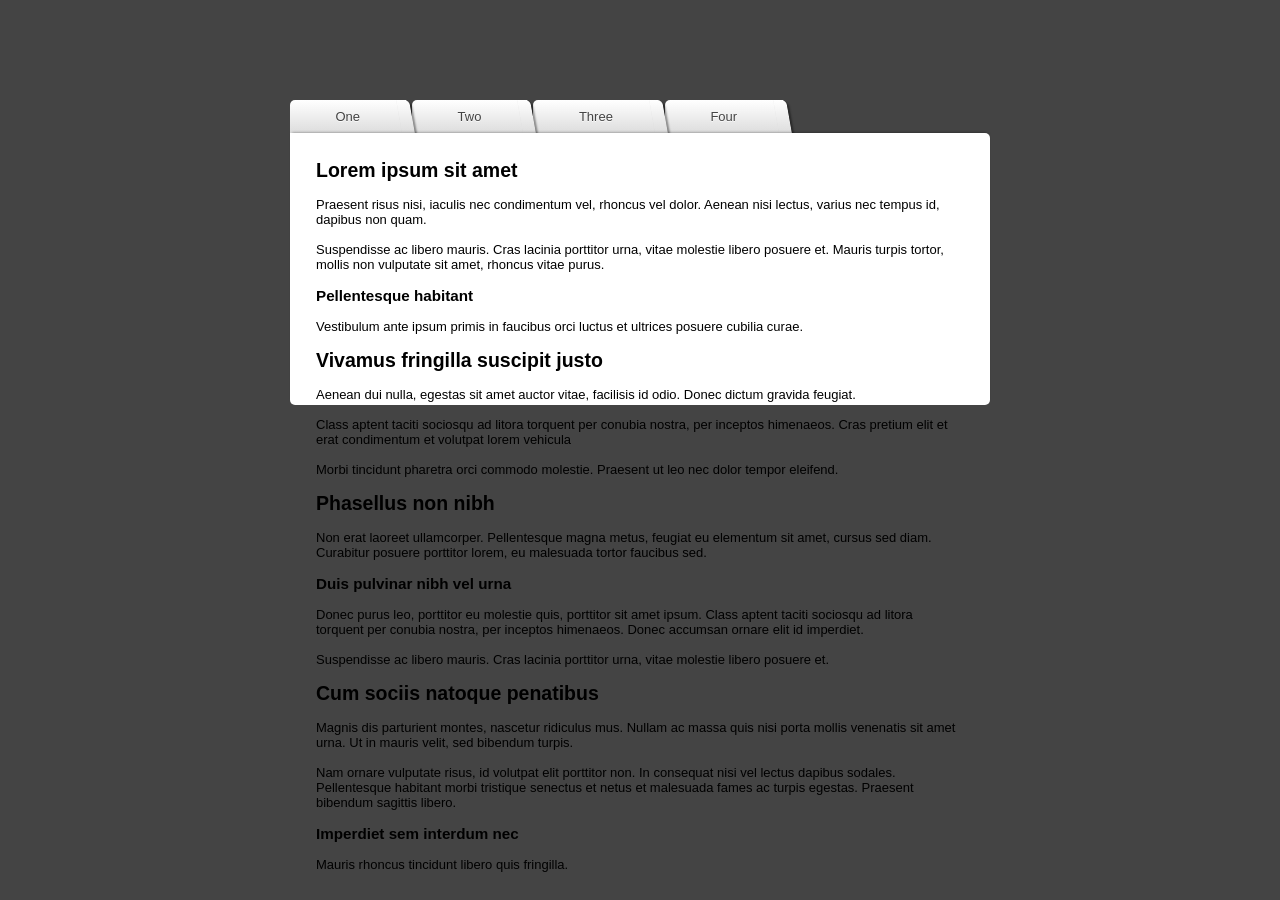
<file: CSS3tab/index.html>
<!DOCTYPE html PUBLIC "-//W3C//DTD XHTML 1.0 Transitional//EN" "http://www.w3.org/TR/xhtml1/DTD/xhtml1-transitional.dtd">
<html xmlns="http://www.w3.org/1999/xhtml">
<head>
<meta http-equiv="Content-Type" content="text/html; charset=utf-8" />
<title>tab标签</title>
<link href="css/jq22.css" type="text/css" rel="stylesheet">
</head>

<body>
<ul id="tabs">
  <li><a href="#" title="tab1">One</a></li>
  <li><a href="#" title="tab2">Two</a></li>
  <li><a href="#" title="tab3">Three</a></li>
  <li><a href="#" title="tab4">Four</a></li>
</ul>
<div id="content">
  <div id="tab1">
    <h2>Lorem ipsum sit amet</h2>
    <p>Praesent risus nisi, iaculis nec condimentum vel, rhoncus vel dolor. Aenean nisi lectus, varius nec tempus id, dapibus non quam.</p>
    <p>Suspendisse ac libero mauris. Cras lacinia porttitor urna, vitae molestie libero posuere et. Mauris turpis tortor, mollis non vulputate sit amet, rhoncus vitae purus.</p>
    <h3>Pellentesque habitant</h3>
    <p>Vestibulum ante ipsum primis in faucibus orci luctus et ultrices posuere cubilia curae.</p>
  </div>
  <div id="tab2">
    <h2>Vivamus fringilla suscipit justo</h2>
    <p>Aenean dui nulla, egestas sit amet auctor vitae, facilisis id odio. Donec dictum gravida feugiat.</p>
    <p>Class aptent taciti sociosqu ad litora torquent per conubia nostra, per inceptos himenaeos. Cras pretium elit et erat condimentum et volutpat lorem vehicula</p>
    <p>Morbi tincidunt pharetra orci commodo molestie. Praesent ut leo nec dolor tempor eleifend.</p>
  </div>
  <div id="tab3">
    <h2>Phasellus non nibh</h2>
    <p>Non erat laoreet ullamcorper. Pellentesque magna metus, feugiat eu elementum sit amet, cursus sed diam. Curabitur posuere porttitor lorem, eu malesuada tortor faucibus sed.</p>
    <h3>Duis pulvinar nibh vel urna</h3>
    <p>Donec purus leo, porttitor eu molestie quis, porttitor sit amet ipsum. Class aptent taciti sociosqu ad litora torquent per conubia nostra, per inceptos himenaeos. Donec accumsan ornare elit id imperdiet. </p>
    <p>Suspendisse ac libero mauris. Cras lacinia porttitor urna, vitae molestie libero posuere et. </p>
  </div>
  <div id="tab4">
    <h2>Cum sociis natoque penatibus</h2>
    <p>Magnis dis parturient montes, nascetur ridiculus mus. Nullam ac massa quis nisi porta mollis venenatis sit amet urna. Ut in mauris velit, sed bibendum turpis.</p>
    <p>Nam ornare vulputate risus, id volutpat elit porttitor non. In consequat nisi vel lectus dapibus sodales. Pellentesque habitant morbi tristique senectus et netus et malesuada fames ac turpis egestas. Praesent bibendum sagittis libero.</p>
    <h3>Imperdiet sem interdum nec</h3>
    <p>Mauris rhoncus tincidunt libero quis fringilla.</p>
  </div>
</div>
<br>
<br>
<script src="http://www.jq22.com/jquery/jquery-1.10.2.js"></script>
<script>
$(document).ready(function() {
	$("#content div").hide(); // Initially hide all content
	$("#tabs li:first").attr("id","current"); // Activate first tab
	$("#content div:first").fadeIn(); // Show first tab content
    
    $('#tabs a').click(function(e) {
        e.preventDefault();        
        $("#content div").hide(); //Hide all content
        $("#tabs li").attr("id",""); //Reset id's
        $(this).parent().attr("id","current"); // Activate this
        $('#' + $(this).attr('title')).fadeIn(); // Show content for current tab
    });
})();
</script>
</body>
</html>
</file>
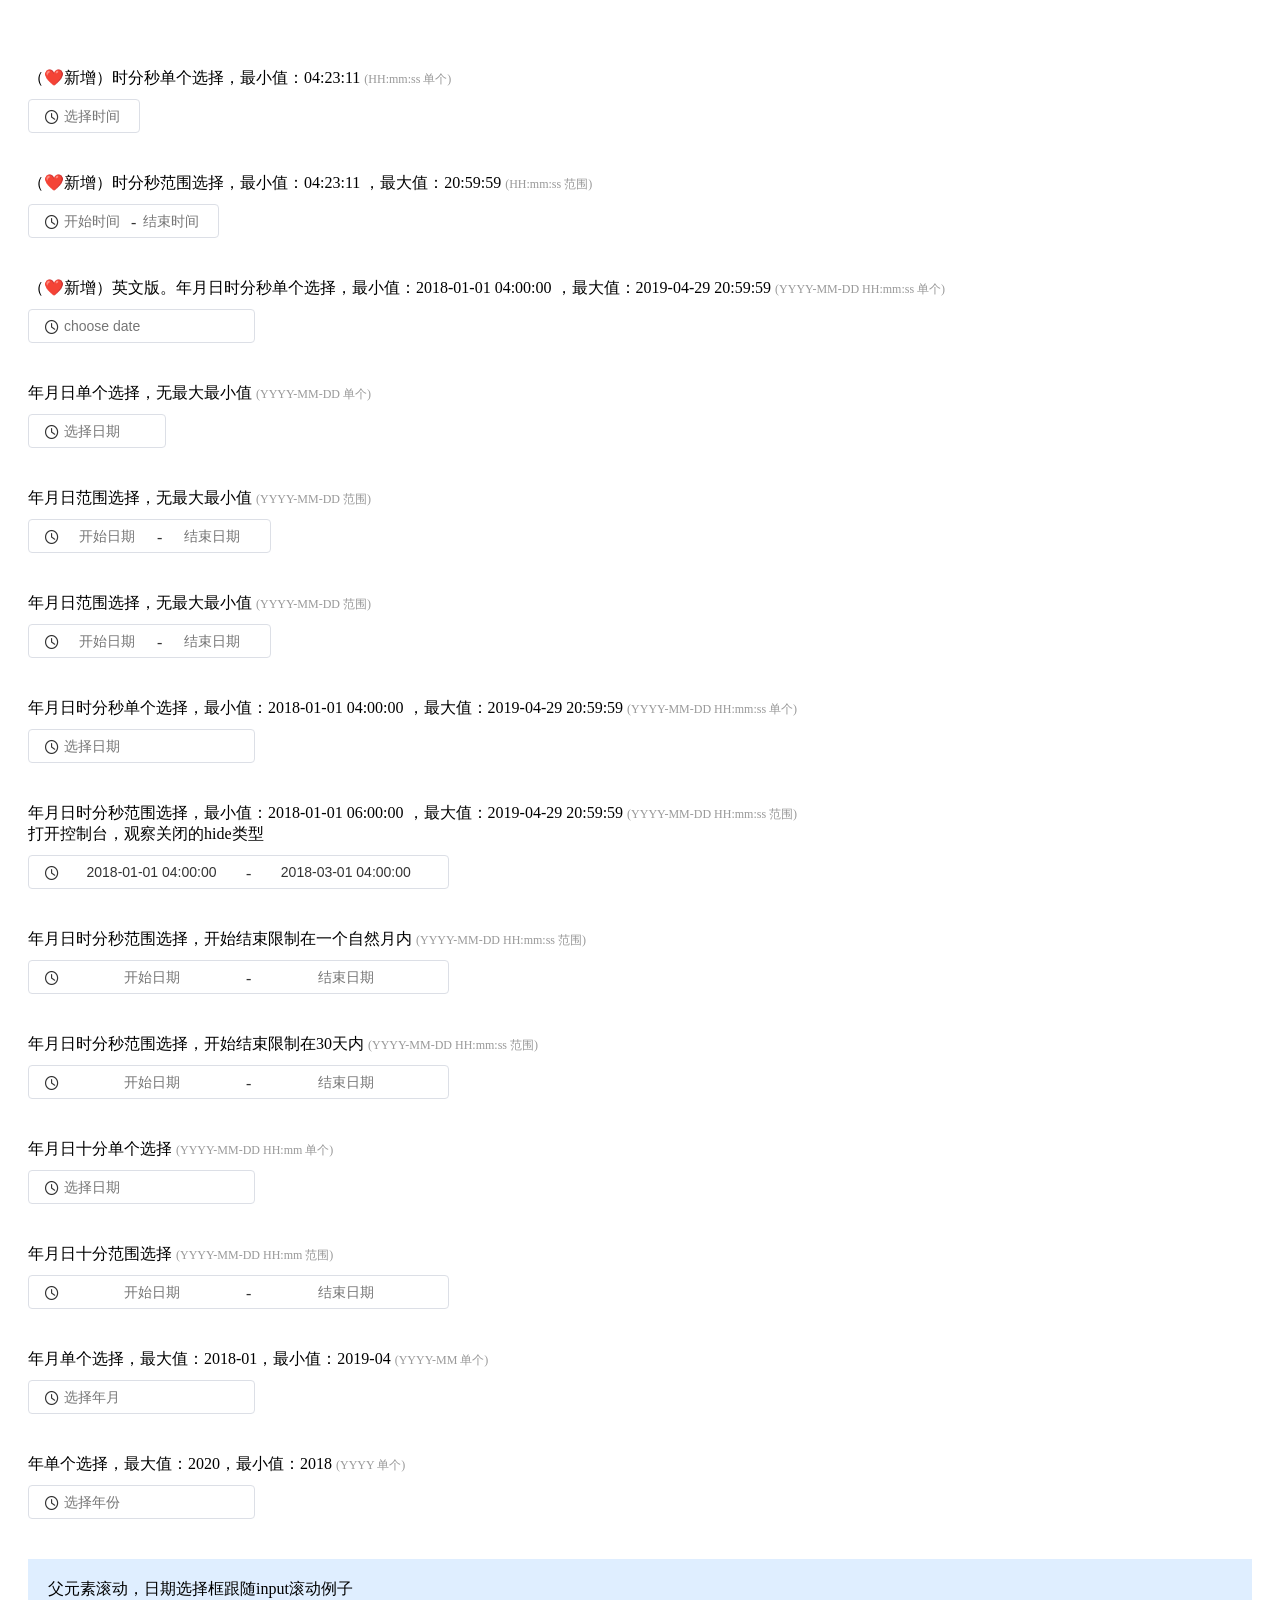
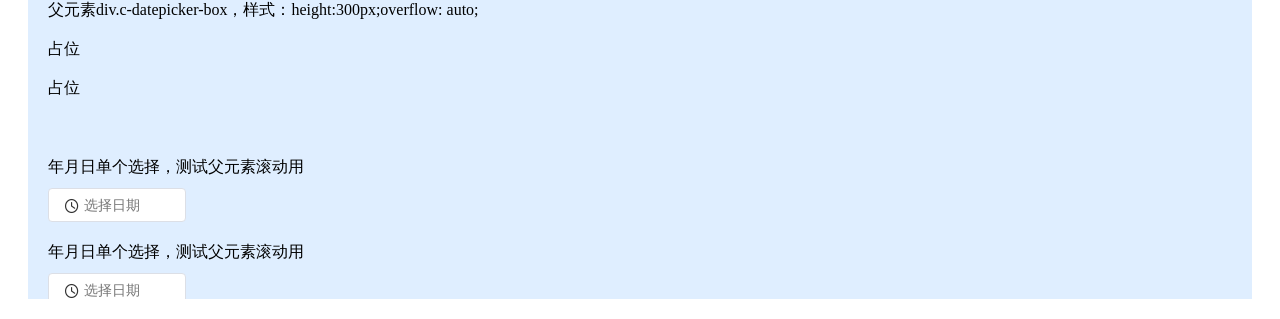
<file: datepickerZip/index.html>
<!DOCTYPE html>
<html lang="zh-CN">
<head>
    <meta http-equiv="X-UA-Compatible" content="IE=Edge">
    <meta charset="UTF-8">
    <link rel="stylesheet" href="css/datepicker.css">
    <style>
      .p20{
        padding:20px;
      }
      .mt20{
        margin-top:20px;
      }
      .mt40{
        margin-top:40px;
      }
      .mt10{
        margin-top:10px;
      }
      .hide{
        display: none;
      }
      body{
        height:1000px;
      }
      .c999{
        color:#999;
        font-size:12px;
      }
      
    </style>
</head>
<body >
    <div class="p20">
      <div class="mt40">
        <div>（❤️新增）时分秒单个选择，最小值：04:23:11 <span class="c999">(HH:mm:ss 单个)</span></div>
        <div class="c-datepicker-date-editor c-datepicker-single-editor J-datepicker-time mt10">
          <i class="c-datepicker-range__icon kxiconfont icon-clock"></i>
          <input type="text" autocomplete="off" name="" placeholder="选择时间" class=" c-datepicker-data-input only-time"
            value="">
        </div>
      </div>
      <div class="mt40">
        <div>（❤️新增）时分秒范围选择，最小值：04:23:11 ，最大值：20:59:59 <span class="c999">(HH:mm:ss 范围)</span></div>
        <div class="c-datepicker-date-editor c-datepicker-single-editor J-datepicker-time-range mt10">
          <i class="c-datepicker-range__icon kxiconfont icon-clock"></i>
          <input placeholder="开始时间" name="" class="c-datepicker-data-input only-time" value="">
          <span class="c-datepicker-range-separator">-</span>
          <input placeholder="结束时间" name="" class="c-datepicker-data-input only-time" value="">
        </div>
      </div>
      <div class="mt40">
        <div>（❤️新增）英文版。年月日时分秒单个选择，最小值：2018-01-01 04:00:00 ，最大值：2019-04-29 20:59:59 <span class="c999">(YYYY-MM-DD HH:mm:ss 单个)</span>
        </div>
        <div class="c-datepicker-date-editor c-datepicker-single-editor J-datepicker-en mt10">
          <i class="c-datepicker-range__icon kxiconfont icon-clock"></i>
          <input type="text" autocomplete="off" name="" placeholder="choose date" class=" c-datepicker-data-input">
        </div>
      </div>
      <div class="mt40">
        <div>年月日单个选择，无最大最小值 <span class="c999">(YYYY-MM-DD 单个)</span></div>
        <div class="c-datepicker-date-editor c-datepicker-single-editor J-datepicker-day mt10">
          <i class="c-datepicker-range__icon kxiconfont icon-clock"></i>
          <input type="text" autocomplete="off" name="" placeholder="选择日期" class=" c-datepicker-data-input only-date" value="">
        </div>
      </div>
      <div class="mt40">
        <div>年月日范围选择，无最大最小值 <span class="c999">(YYYY-MM-DD 范围)</span></div>
        <div class="c-datepicker-date-editor  J-datepicker-range-day mt10">
          <i class="c-datepicker-range__icon kxiconfont icon-clock"></i>
          <input placeholder="开始日期" name="" class="c-datepicker-data-input only-date" value="">
          <span class="c-datepicker-range-separator">-</span>
          <input placeholder="结束日期" name="" class="c-datepicker-data-input only-date" value="">
        </div>
      </div>

      <div class="mt40">
        <div>年月日范围选择，无最大最小值 <span class="c999">(YYYY-MM-DD 范围)</span></div>
        <div class="c-datepicker-date-editor J-datepicker-range-day mt10">
          <i class="c-datepicker-range__icon kxiconfont icon-clock"></i>
          <input placeholder="开始日期" name="" class="c-datepicker-data-input only-date" value="">
          <span class="c-datepicker-range-separator">-</span>
          <input placeholder="结束日期" name="" class="c-datepicker-data-input only-date" value="">
        </div>
      </div>

      <div class="mt40">
        <div>年月日时分秒单个选择，最小值：2018-01-01 04:00:00 ，最大值：2019-04-29 20:59:59 <span class="c999">(YYYY-MM-DD HH:mm:ss 单个)</span></div>
        <div class="c-datepicker-date-editor c-datepicker-single-editor J-datepicker mt10">
          <i class="c-datepicker-range__icon kxiconfont icon-clock"></i>
          <input type="text" autocomplete="off" name="" placeholder="选择日期" class=" c-datepicker-data-input">
        </div>
      </div>
      <div class="mt40">
        <div>年月日时分秒范围选择，最小值：2018-01-01 06:00:00 ，最大值：2019-04-29 20:59:59 <span class="c999">(YYYY-MM-DD HH:mm:ss 范围)</span></div>
        <div>打开控制台，观察关闭的hide类型</div>
        <div class="c-datepicker-date-editor J-datepicker-range mt10">
          <i class="c-datepicker-range__icon kxiconfont icon-clock"></i>
          <input placeholder="开始日期" name="" class="c-datepicker-data-input" value="2018-01-01 04:00:00">
          <span class="c-datepicker-range-separator">-</span>
          <input placeholder="结束日期" name="" class="c-datepicker-data-input" value="2018-03-01 04:00:00">
        </div>
      </div>

      <div class="mt40">
        <div>年月日时分秒范围选择，开始结束限制在一个自然月内 <span class="c999">(YYYY-MM-DD HH:mm:ss 范围)</span></div>
        <div class="c-datepicker-date-editor J-datepicker-range-betweenMonth mt10">
          <i class="c-datepicker-range__icon kxiconfont icon-clock"></i>
          <input placeholder="开始日期" name="" class="c-datepicker-data-input" value="">
          <span class="c-datepicker-range-separator">-</span>
          <input placeholder="结束日期" name="" class="c-datepicker-data-input" value="">
        </div>
      </div>

      <div class="mt40">
        <div>年月日时分秒范围选择，开始结束限制在30天内 <span class="c999">(YYYY-MM-DD HH:mm:ss 范围)</span></div>
        <div class="c-datepicker-date-editor J-datepicker-range-between30 mt10">
          <i class="c-datepicker-range__icon kxiconfont icon-clock"></i>
          <input placeholder="开始日期" name="" class="c-datepicker-data-input" value="">
          <span class="c-datepicker-range-separator">-</span>
          <input placeholder="结束日期" name="" class="c-datepicker-data-input" value="">
        </div>
      </div>

      <div class="mt40">
        <div>年月日十分单个选择 <span class="c999">(YYYY-MM-DD HH:mm 单个)</span></div>
        <div class="c-datepicker-date-editor c-datepicker-single-editor J-datepickerTime-single mt10">
          <i class="c-datepicker-range__icon kxiconfont icon-clock"></i>
          <input type="text" autocomplete="off" name="" placeholder="选择日期" class=" c-datepicker-data-input" value="">
        </div>
      </div>

      <div class="mt40">
        <div>年月日十分范围选择 <span class="c999">(YYYY-MM-DD HH:mm 范围)</span></div>
        <div class="c-datepicker-date-editor J-datepickerTime-range mt10">
          <i class="c-datepicker-range__icon kxiconfont icon-clock"></i>
          <input placeholder="开始日期" name="" class="c-datepicker-data-input" value="">
          <span class="c-datepicker-range-separator">-</span>
          <input placeholder="结束日期" name="" class="c-datepicker-data-input" value="">
        </div>
      </div>

      <div class="mt40">
        <div>年月单个选择，最大值：2018-01，最小值：2019-04 <span class="c999">(YYYY-MM 单个)</span></div>
        <div class="c-datepicker-date-editor c-datepicker-single-editor J-yearMonthPicker-single mt10">
          <i class="c-datepicker-range__icon kxiconfont icon-clock"></i>
          <input type="text" autocomplete="off" name="" placeholder="选择年月" class=" c-datepicker-data-input" value="">
        </div>
      </div>

      <div class="mt40">
        <div>年单个选择，最大值：2020，最小值：2018 <span class="c999">(YYYY 单个)</span></div>
        <div class="c-datepicker-date-editor c-datepicker-single-editor J-yearPicker-single mt10">
          <i class="c-datepicker-range__icon kxiconfont icon-clock"></i>
          <input type="text" autocomplete="off" name="" placeholder="选择年份" class=" c-datepicker-data-input" value="">
        </div>
      </div>
      <div class="c-datepicker-box mt40" style="height:300px;overflow: auto; background: #dfeeff;padding: 20px;">
        父元素滚动，日期选择框跟随input滚动例子<br>
        父元素div.c-datepicker-box，样式：height:300px;overflow: auto; <br><br>
        占位 <br><br>
        占位 <br><br>
        <div class="mt40">
          <div>年月日单个选择，测试父元素滚动用</div>
          <div class="c-datepicker-date-editor c-datepicker-single-editor J-datepicker-day mt10">
            <i class="c-datepicker-range__icon kxiconfont icon-clock"></i>
            <input type="text" autocomplete="off" name="" placeholder="选择日期" class=" c-datepicker-data-input only-date" value="">
          </div>
        </div>
        <div class="mt20">
          <div>年月日单个选择，测试父元素滚动用</div>
          <div class="c-datepicker-date-editor c-datepicker-single-editor J-datepicker-day mt10">
            <i class="c-datepicker-range__icon kxiconfont icon-clock"></i>
            <input type="text" autocomplete="off" name="" placeholder="选择日期" class=" c-datepicker-data-input only-date" value="">
          </div>
        </div>
        占位 <br><br>
        占位 <br><br>
        占位 <br><br>
        占位 <br><br>
        占位 <br><br>
        占位 <br><br>
      </div>
      
       
    </div>
    <!-- <i class="c-datepicker-input__icon c-datepicker-range__close-icon"></i> -->
    <script src="http://www.jq22.com/jquery/jquery-1.10.2.js"></script>
    <script src="js/plugins/moment.min.js"></script>
    <!-- <script src="js/datapicker-separate/api.js"></script>
    <script src="js/datapicker-separate/year.js"></script>
    <script src="js/datapicker-separate/month.js"></script>
    <script src="js/datapicker-separate/day.js"></script>
    <script src="js/datapicker-separate/time.js"></script>
    <script src="js/datapicker-separate/time-only-time.js"></script>
    <script src="js/datapicker-separate/datepicker.js"></script>
    <script src="js/datapicker-separate/datepicker-only-time.js"></script> -->

    <script src="js/datepicker.all.js"></script>
    <!-- <script src="js/datepicker.all.min.js"></script> -->

    <script src="js/datepicker.en.js"></script>
    <script type="text/javascript">
     
      $(function(){
        //选择时分秒
        $('.J-datepicker-time').datePicker({
          format: 'HH:mm:ss',
          min: '04:23:11'
        });
        $('.J-datepicker-time-range').datePicker({
          format: 'HH:mm:ss',
          isRange: true,
          min: '04:23:11',
          max: '20:59:59'
        });
        //时分秒年月日单个
        $('.J-datepicker-en').datePicker({
          hasShortcut: true,
          min: '2018-01-01 04:00:00',
          max: '2019-04-29 20:59:59',
          language: 'en',
          shortcutOptions: [{
            name: 'today',
            day: '0'
          }, {
            name: 'yesterday',
            day: '-1',
            time: '00:00:00'
          }, {
            name: 'last week',
            day: '-7'
          }],
          hide: function () {
            console.info(this)
          }
        });
        var DATAPICKERAPI = {
          // 默认input显示当前月,自己获取后填充
          activeMonthRange: function () {
            return {
              begin: moment().set({ 'date': 1, 'hour': 0, 'minute': 0, 'second': 0 }).format('YYYY-MM-DD HH:mm:ss'),
              end: moment().set({ 'hour': 23, 'minute': 59, 'second': 59 }).format('YYYY-MM-DD HH:mm:ss')
            }
          },
          shortcutMonth: function () {
            // 当月
            var nowDay = moment().get('date');
            var prevMonthFirstDay = moment().subtract(1, 'months').set({ 'date': 1 });
            var prevMonthDay = moment().diff(prevMonthFirstDay, 'days');
            return {
              now: '-' + nowDay + ',0',
              prev: '-' + prevMonthDay + ',-' + nowDay
            }
          },
          // 近n小时计算返回
          shortcutPrevHours: function (hour) {
            var nowDay = moment().get('date');
            var prevHours = moment().subtract(hour, 'hours');
            var prevDate=prevHours.get('date')- nowDay;
            var nowTime=moment().format('HH:mm:ss');
            var prevTime = prevHours.format('HH:mm:ss');
            return {
              day: prevDate + ',0',
              time: prevTime+',' + nowTime,
              name: '近'+ hour+'小时'
            }
          },
          // 注意为函数：快捷选项option:只能同一个月份内的
          rangeMonthShortcutOption1: function () {
            var result = DATAPICKERAPI.shortcutMonth();
            // 近18小时
            var resultTime= DATAPICKERAPI.shortcutPrevHours(18);
            return [{
              name: '昨天',
              day: '-1,-1',
              time: '00:00:00,23:59:59'
            }, {
              name: '这一月',
              day: result.now,
              time: '00:00:00,'
            }, {
              name: '上一月',
              day: result.prev,
              time: '00:00:00,23:59:59'
            }, {
              name: resultTime.name,
              day: resultTime.day,
              time: resultTime.time
            }];
          },
          // 快捷选项option
          rangeShortcutOption1: [{
            name: '最近一周',
            day: '-7,0'
          }, {
            name: '最近一个月',
            day: '-30,0'
          }, {
            name: '最近三个月',
            day: '-90, 0'
          }],
          singleShortcutOptions1: [{
            name: '今天',
            day: '0',
            time: '00:00:00'
          }, {
            name: '昨天',
            day: '-1',
            time: '00:00:00'
          }, {
            name: '一周前',
            day: '-7'
          }]
        };
          //时分秒年月日单个
          $('.J-datepicker').datePicker({
            hasShortcut:true,
            min:'2018-01-01 04:00:00',
            max:'2019-04-29 20:59:59',
            shortcutOptions:[{
              name: '今天',
              day: '0'
            }, {
              name: '昨天',
              day: '-1',
              time: '00:00:00'
            }, {
              name: '一周前',
              day: '-7'
            }],
            hide:function(){
              console.info(this)
            }
          });
          
          //年月日单个
          $('.J-datepicker-day').datePicker({
            hasShortcut: false,
            format:'YYYY-MM-DD',
            // shortcutOptions: [{
            //   name: '今天',
            //   day: '0'
            // }, {
            //   name: '昨天',
            //   day: '-1'
            // }, {
            //   name: '一周前',
            //   day: '-7'
            // }]
          });
          
          //年月日范围
          $('.J-datepicker-range-day').datePicker({
            hasShortcut: false,
            format: 'YYYY-MM-DD',
            isRange: true,
            shortcutOptions: DATAPICKERAPI.rangeShortcutOption1
          });

          //十分年月日单个
          $('.J-datepickerTime-single').datePicker({
            format: 'YYYY-MM-DD HH:mm'
          });
          
          //十分年月日范围
          $('.J-datepickerTime-range').datePicker({
            format: 'YYYY-MM-DD HH:mm',
            isRange: true
          });
          
          //时分秒年月日范围，包含最大最小值
          $('.J-datepicker-range').datePicker({
            hasShortcut: true,
            min: '2018-01-01 06:00:00',
            max: '2019-04-29 20:59:59',
            isRange: true,
            shortcutOptions: [{
              name: '昨天',
              day: '-1,-1',
              time: '00:00:00,23:59:59'
            },{
              name: '最近一周',
              day: '-7,0',
              time:'00:00:00,'
            }, {
              name: '最近一个月',
              day: '-30,0',
              time: '00:00:00,'
            }, {
              name: '最近三个月',
              day: '-90, 0',
              time: '00:00:00,'
            }],
            hide: function (type) {
              console.info(this.$input.eq(0).val(), this.$input.eq(1).val());
              console.info('类型：',type)
            }
          });
          //时分秒年月日范围，限制只能选择同一月，比如2018-10-01到2018-10-30
          $('.J-datepicker-range-betweenMonth').datePicker({
            isRange: true,
            between:'month',
            hasShortcut: true,
            shortcutOptions: DATAPICKERAPI.rangeMonthShortcutOption1()
          });
          
          //时分秒年月日范围，限制开始结束相隔天数小于30天
          $('.J-datepicker-range-between30').datePicker({
            isRange: true,
            between: 30
          });
          
          //年月单个
          $('.J-yearMonthPicker-single').datePicker({
            format: 'YYYY-MM',
            min: '2018-01',
            max: '2019-04',
            hide: function (type) {
              console.info(this.$input.eq(0).val());
            }
          });
          
          //选择年
          $('.J-yearPicker-single').datePicker({
            format: 'YYYY',
            min: '2018',
            max: '2020'
          });
          
          
      });
    </script>
</body>
</html>
</file>
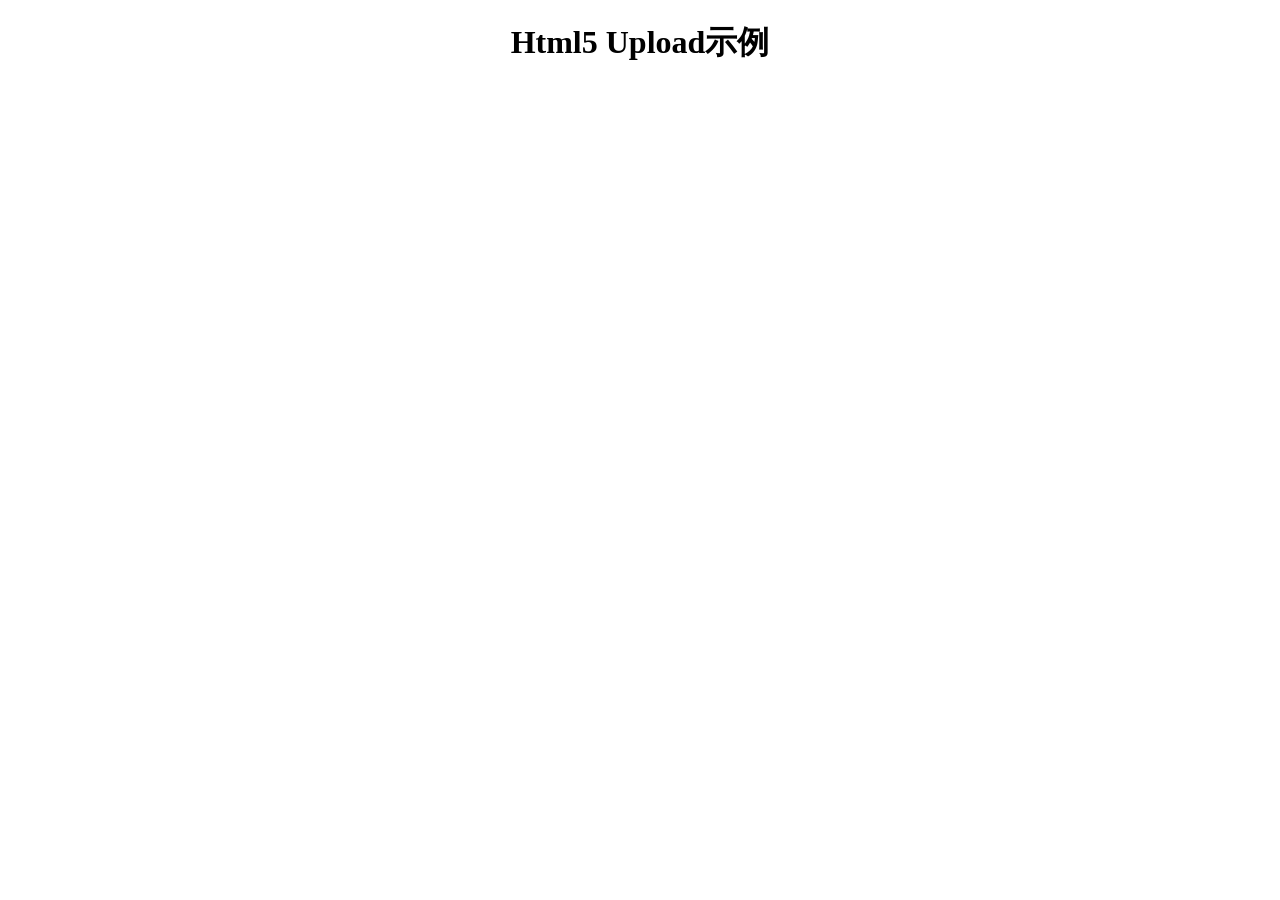
<file: jq 图片上传/index.html>
<!DOCTYPE html>

<html>

<head>

<meta charset="UTF-8">

<title>由html5实现的文件上传预览功能</title>

<!-- 引用控制层插件样式 -->

<link rel="stylesheet" href="control/css/zyUpload.css" type="text/css">

<script src="http://www.jq22.com/jquery/jquery-1.10.2.js"></script>

<!-- 引用核心层插件 -->

<script src="core/zyFile.js"></script>

<!-- 引用控制层插件 -->

<script src="control/js/zyUpload.js"></script>

<!-- 引用初始化JS -->

<script src="core/jq22.js"></script>

</head>

<body>

<h1 style="text-align:center;">Html5 Upload示例</h1>

<div id="demo" class="demo"></div>

</body>

</html>
</file>
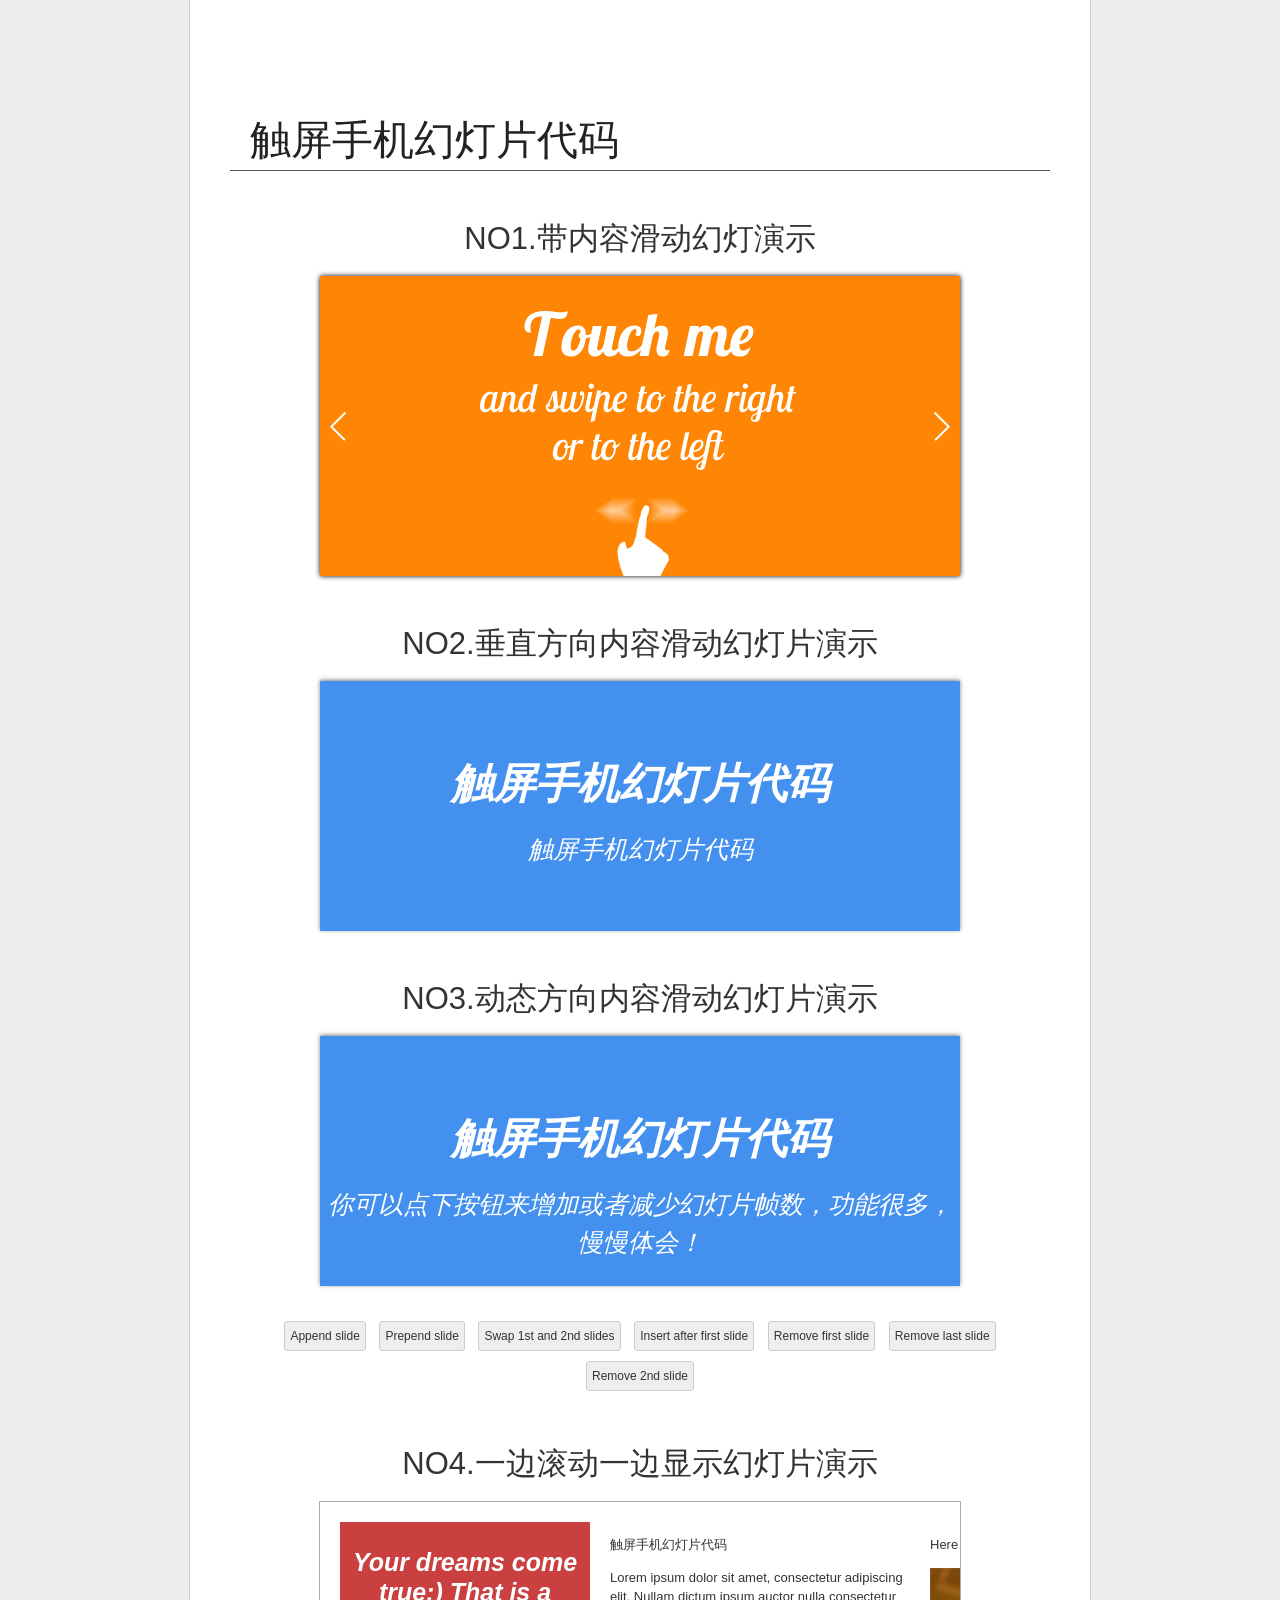
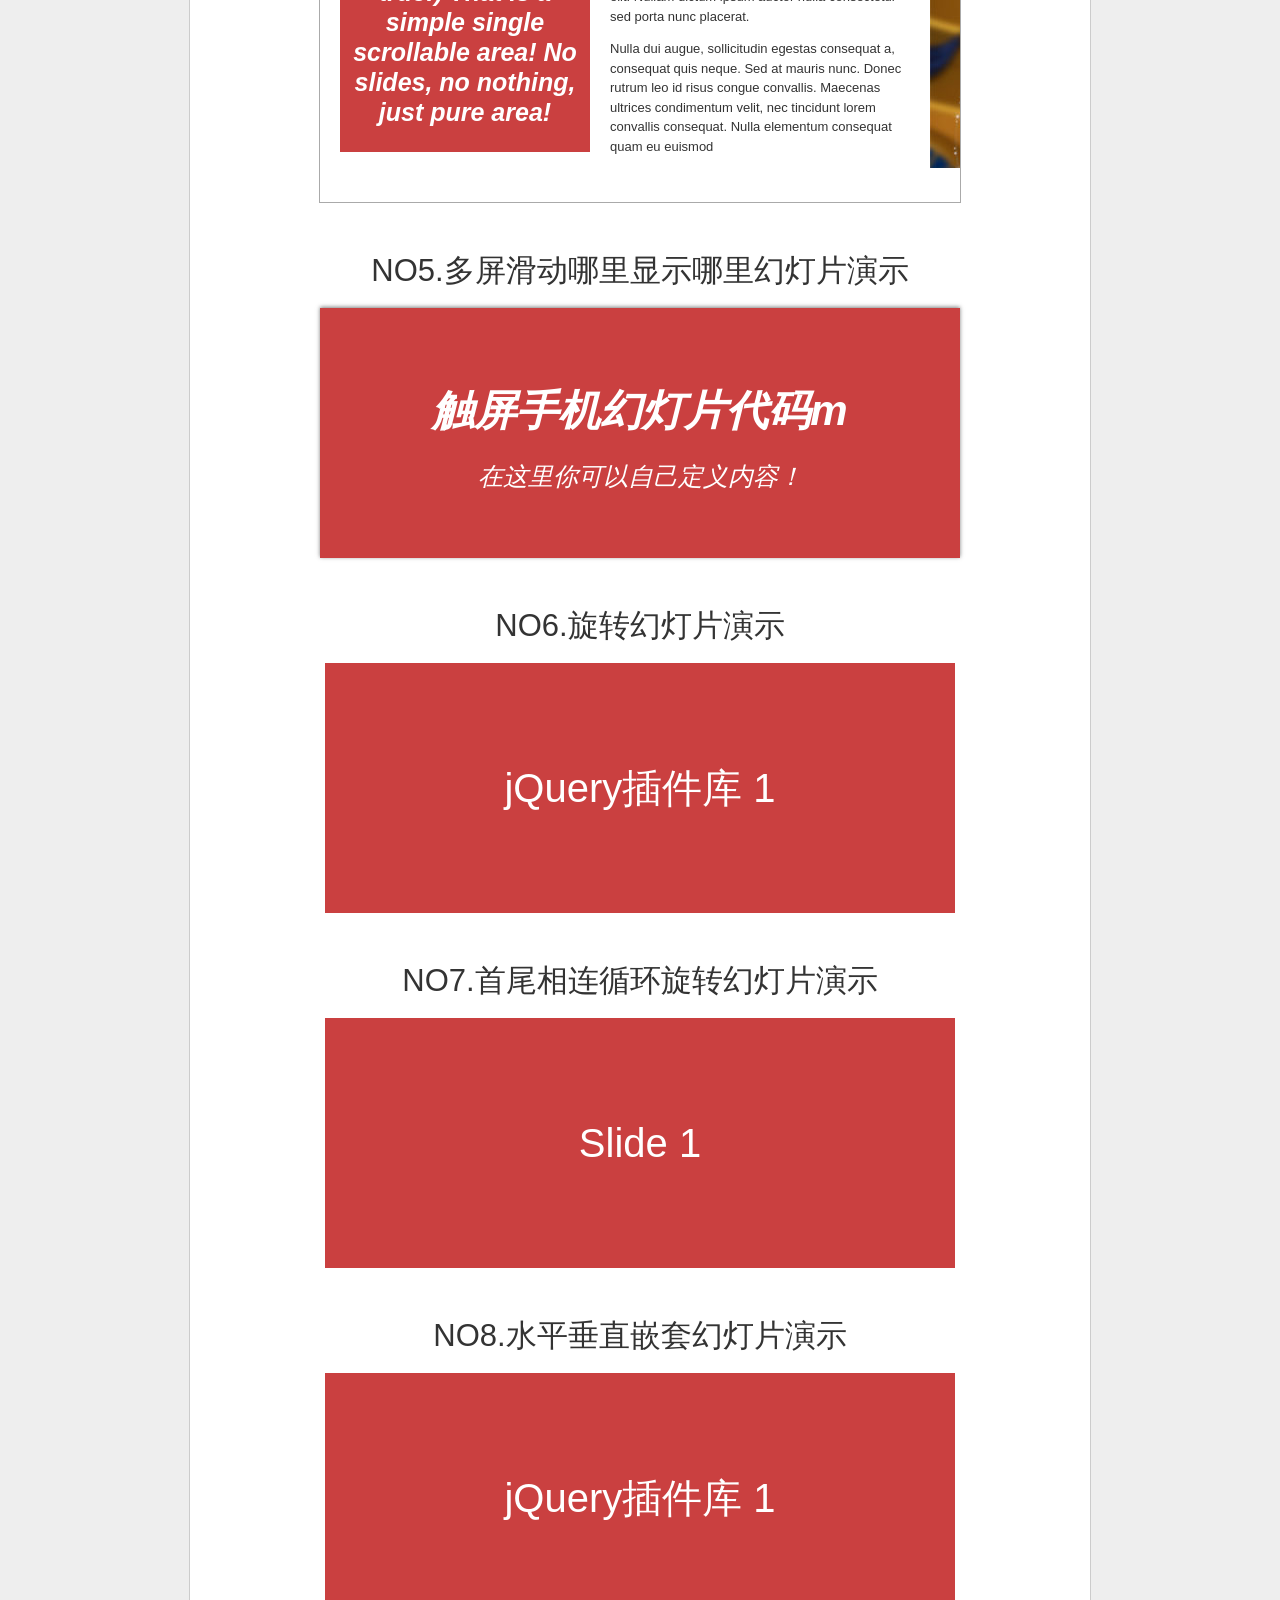
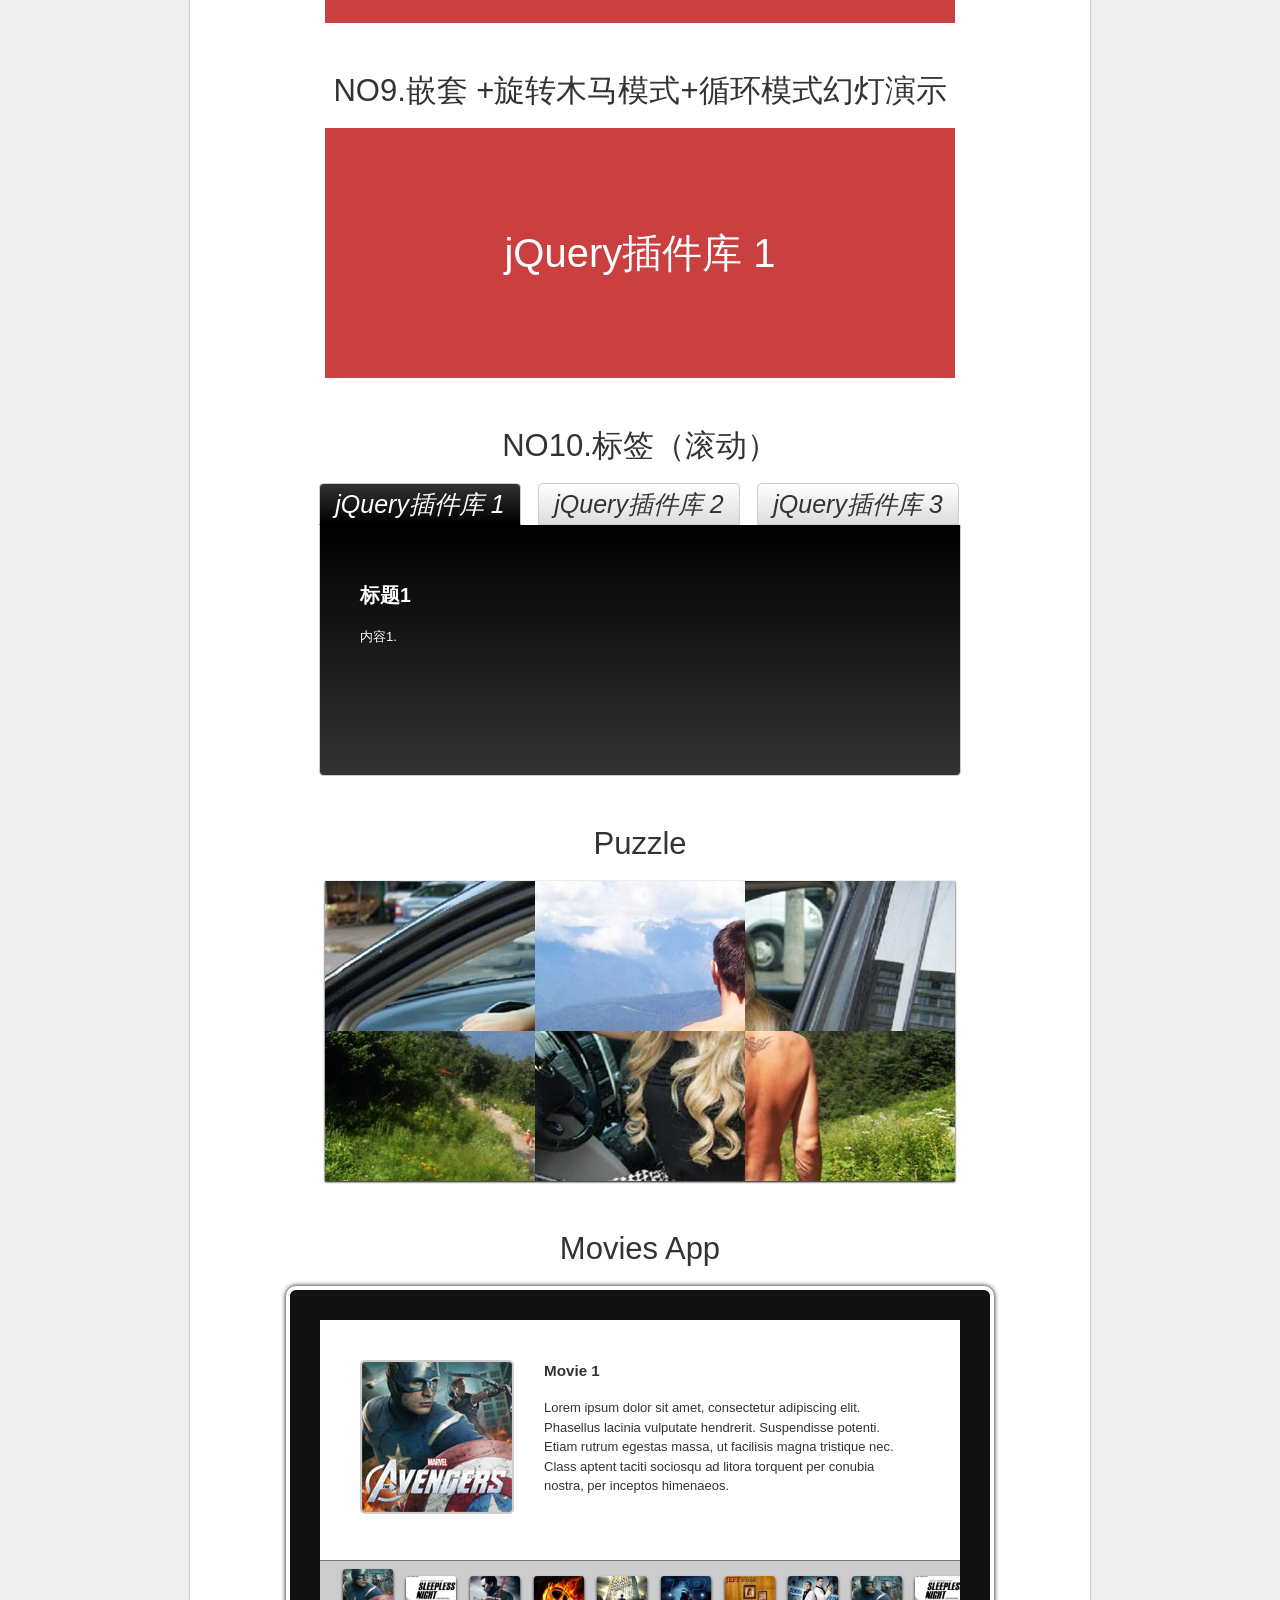
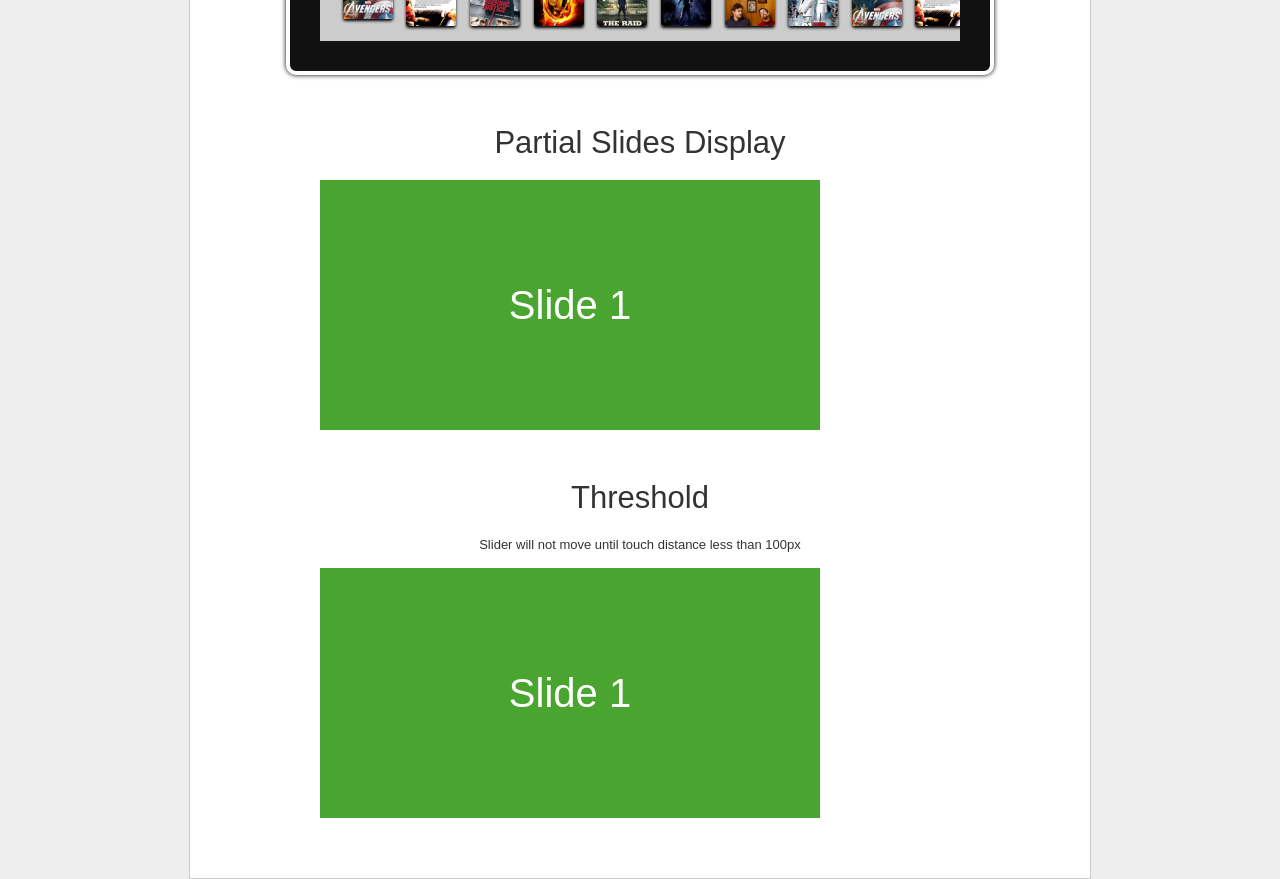
<file: jquery-swiper很多种类/index.html>
<!doctype html>

<head>

<meta charset="utf-8">

<meta http-equiv="X-UA-Compatible" content="IE=edge,chrome=1">

<title>多种支持手机客户端、触摸屏滑动样式幻灯片轮播</title>

<link rel="stylesheet" href="css/idangerous.swiper.css">

<link rel="stylesheet" href="css/style.css">

<link rel="stylesheet" href="css/swiper-demos.css">

<script src="http://www.jq22.com/jquery/1.11.1/jquery.min.js"></script>

<script src="js/idangerous.swiper-1.9.1.min.js"></script>

<script src="js/idangerous.swiper.scrollbar-1.2.js"></script>

<script src="js/swiper-demos.js"></script>

</head>

<body>



<div role="main" class="main">

  

  <h2 class="sw-title">触屏手机幻灯片代码</h2>

  <p class="demo-title">NO1.带内容滑动幻灯演示</p>

  <div class="home-device"><a class="arrow-left" href="#"></a> <a class="arrow-right" href="#"></a>

    <div class="swiper-main">

      <div class="swiper-container swiper1">

        <div class="swiper-wrapper">

          <div class="swiper-slide"> <img src="images/slider1-1.png"> </div>

          <div class="swiper-slide"> <img src="images/slider1-2.png"> </div>

          <div class="swiper-slide">

            <div class="content-slide">

              <h2 style="margin-top: 0;">触屏手机幻灯片代码</h2>

              <p>这里地方的幻灯片是可以自己定义一个内容网页幻灯！</p>

            </div>

            <div class="content-slide cs-1">

              <p style="margin: 0;">触屏手机幻灯片代码.</p>

            </div>

            <div class="content-slide cs-2">

              <p style="margin: 0;">触屏手机幻灯片代码.</p>

            </div>

            <div class="clearfix"></div>

          </div>

        </div>

      </div>

    </div>

<div class="pagination pagination1"></div>

  </div>

  <p class="demo-title">NO2.垂直方向内容滑动幻灯片演示</p>

  <div class="swiper-container swiper-v">

    <div class="pagination-v"></div>

    <div class="swiper-wrapper">

      <div class="swiper-slide blue-slide">

        <h2>触屏手机幻灯片代码</h2>

        <p>触屏手机幻灯片代码</p>

      </div>

      <div class="swiper-slide red-slide">

        <h2>触屏手机幻灯片代码</h2>

        <p>触屏手机幻灯片代码</p>

      </div>

      <div class="swiper-slide orange-slide">

        <h2>触屏手机幻灯片代码</h2>

        <p>触屏手机幻灯片代码</p>

      </div>

    </div>

  </div>



  <p class="demo-title">NO3.动态方向内容滑动幻灯片演示</p>

  <div class="swiper-container swiper-dynamic">

    <div class="swiper-wrapper">

      <div class="swiper-slide blue-slide">

        <h2>触屏手机幻灯片代码</h2>

        <p>你可以点下按钮来增加或者减少幻灯片帧数，功能很多，慢慢体会！</p>

      </div>

      <div class="swiper-slide red-slide">

        <h2>Slide 2</h2>

        <p>Keep swiping</p>

      </div>

      <div class="swiper-slide orange-slide">

        <h2>Slide 4</h2>

        <p>The last one</p>

      </div>

      <div class="swiper-slide green-slide">

        <h2>Slide 5</h2>

        <p>The last one</p>

      </div>

    </div>



  </div>

  <div class="pagination-sd"></div>

  <p class="swiper-dynamic-links">

    <a class="sdl-append" href="#">Append slide</a> 

    <a class="sdl-prepend" href="#">Prepend slide</a> 

    <a class="sdl-swap" href="#">Swap 1st and 2nd slides</a> 

    <a class="sdl-insert" href="#">Insert after first slide</a> 

    <a class="sdl-remove1" href="#">Remove first slide</a> 

    <a class="sdl-removel" href="#">Remove last slide</a> 

    <a class="sdl-remove2" href="#">Remove 2nd slide</a>

  </p>



  <p class="demo-title">NO4.一边滚动一边显示幻灯片演示</p>

  <div class="swiper-container swiper-scroll-container">

    <div class="swiper-wrapper" >

      <div class="swiper-slide" style="background:#fff; padding:20px">

        <div class="red-slide" style="width:250px; float:left; font-size:25px; line-height:30px; text-align:center">

          <p style="color:#fff; font-weight:bold; font-style:italic;">Your dreams come true:) That is a simple single scrollable area! No slides, no nothing, just pure area!</p>

        </div>

        <div style="width:300px; float:left; margin-left:20px">

          <p>触屏手机幻灯片代码</p>

          <p>Lorem ipsum dolor sit amet, consectetur adipiscing elit. Nullam dictum ipsum auctor nulla consectetur sed porta nunc placerat.</p>

          <p>Nulla dui augue, sollicitudin egestas consequat a, consequat quis neque. Sed at mauris nunc. Donec rutrum leo id risus congue convallis. Maecenas ultrices condimentum velit, nec tincidunt lorem convallis consequat. Nulla elementum consequat quam eu euismod</p>

        </div>

        <div style="width:500px; float:left; margin-left:20px">

          <p>Here goes wide image</p>

          <p><img src="images/bb.jpg"></p>

        </div>

        <div class="blue-slide" style="width:350px; float:left; font-size:28px; line-height:30px; text-align:center; margin-left:20px; padding:25px">

          <p style="color:#fff; font-weight:bold; font-style:italic;">You can make it any width/height, horizontal (like this one) or vertical, with any styling and with any HTML content!</p>

        </div>

      </div>

    </div>

    <div class="swiper-scrollbar"></div>

    <style>

	/*

	Bad practise to use inline styles but good place to show you as an example

	*/

	.swiper-scrollbar {

		width: 100%;

		height: 4px;

		border-radius: 10px;

		position: absolute;

		left:0;

		bottom:2px;

		-ms-touch-action: none;

		background: none

	}

	.swiper-scrollbar-drag {

		height: 100%;

		width: 100%;

		position: relative;

		background: rgba(0,0,0,0.5);

		border-radius: 10px;

		

	}

	</style>

  </div>

  <p class="demo-title">NO5.多屏滑动哪里显示哪里幻灯片演示</p>

  <div class="swiper-container swiper-free">

    <div class="pagination-free"></div>

    <div class="swiper-wrapper">

      <div class="swiper-slide red-slide">

        <h2>触屏手机幻灯片代码m</h2>

        <p>在这里你可以自己定义内容！</p>

      </div>

      <div class="swiper-slide blue-slide">

        <h2>Fluid-Mode Enabled</h2>

        <p>When you release the slide, it keep moving for a while</p>

      </div>

      <div class="swiper-slide orange-slide">

        <h2>Slide 3</h2>

        <p>Keep swiping</p>

      </div>

      <div class="swiper-slide green-slide">

        <h2>Slide 4</h2>

        <p>Keep swiping</p>

      </div>

      <div class="swiper-slide pink-slide">

        <h2>Slide 5</h2>

        <p>The last one</p>

      </div>

    </div>

  </div>

  <p class="demo-title">NO6.旋转幻灯片演示</p>

  <div class="swiper-container swiper-car">

    <div class="pagination-car"></div>

    <div class="swiper-wrapper">

      <div class="swiper-slide red-slide"> jQuery插件库 1 </div>

      <div class="swiper-slide blue-slide"> jQuery插件库 2 </div>

      <div class="swiper-slide orange-slide"> jQuery插件库 3 </div>

      <div class="swiper-slide green-slide"> jQuery插件库 4 </div>

      <div class="swiper-slide pink-slide"> jQuery插件库 5 </div>

      <div class="swiper-slide orange-slide"> jQuery插件库 6 </div>

      <div class="swiper-slide green-slide"> jQuery插件库 7 </div>

      <div class="swiper-slide pink-slide"> jQuery插件库 8 </div>



    </div>

  </div>

  <p class="demo-title">NO7.首尾相连循环旋转幻灯片演示</p>

  <div class="swiper-container swiper-loop">

    <div class="pagination-loop"></div>

    <div class="swiper-wrapper">

      <div class="swiper-slide red-slide"> Slide 1 </div>

      <div class="swiper-slide blue-slide"> Slide 2 </div>

      <div class="swiper-slide orange-slide"> Slide 3 </div>

      <div class="swiper-slide green-slide"> Slide 4 </div>

      <div class="swiper-slide pink-slide"> Slide 5 </div>

      <div class="swiper-slide orange-slide"> Slide 6 </div>

      <div class="swiper-slide green-slide"> Slide 7 </div>

      <div class="swiper-slide pink-slide"> Slide 8 </div>

    </div>

  </div>

  <p class="demo-title">NO8.水平垂直嵌套幻灯片演示</p>

  <div class="swiper-container swiper-nested1 swiper-n1">

    <div class="pagination-nested1 pagination-n1"></div>

    <div class="swiper-wrapper">

      <div class="swiper-slide red-slide"> jQuery插件库 1 </div>

      <div class="swiper-slide">

        <div class="swiper-container swiper-nested2 swiper-n2">

          <div class="pagination-nested2 pagination-n2"></div>

          <div class="swiper-wrapper">

            <div class="swiper-slide green-slide">jQuery插件库 1</div>

            <div class="swiper-slide blue-slide">jQuery插件库 2</div>

            <div class="swiper-slide pink-slide">jQuery插件库 3</div>

            <div class="swiper-slide green-slide">jQuery插件库 4</div>

            <div class="swiper-slide blue-slide">jQuery插件库 5</div>

            <div class="swiper-slide pink-slide">jQuery插件库 6</div>

          </div>

        </div>

      </div>

      <div class="swiper-slide orange-slide"> jQuery插件库 3 </div>

      <div class="swiper-slide green-slide"> jQuery插件库 4 </div>

      <div class="swiper-slide pink-slide"> jQuery插件库 5 </div>

      <div class="swiper-slide orange-slide"> jQuery插件库 6 </div>

      <div class="swiper-slide green-slide"> jQuery插件库 7 </div>

      <div class="swiper-slide pink-slide"> jQuery插件库 8 </div>

    </div>

  </div>

  <p class="demo-title">NO9.嵌套 +旋转木马模式+循环模式幻灯演示</p>

  <div class="swiper-container swiper-nested1 swiper-n11">

    <div class="pagination-nested1 pagination-n11"></div>

    <div class="swiper-wrapper">

      <div class="swiper-slide red-slide"> jQuery插件库 1 </div>

      <div class="swiper-slide orange-slide"> jQuery插件库 2 </div>

      <div class="swiper-slide red-slide">jQuery插件库 3 </div>

      <div class="swiper-slide">

        <div class="swiper-container swiper-nested2 swiper-n22">

          <div class="pagination-nested2 pagination-n22"></div>

          <div class="swiper-wrapper">

            <div class="swiper-slide green-slide">Vertical Slide 1</div>

            <div class="swiper-slide blue-slide">Vertical Slide 2</div>

            <div class="swiper-slide pink-slide">Vertical Slide 3</div>

            <div class="swiper-slide green-slide">Vertical Slide 4</div>

            <div class="swiper-slide blue-slide">Vertical Slide 5</div>

            <div class="swiper-slide pink-slide">Vertical Slide 6</div>

          </div>

        </div>

      </div>

      <div class="swiper-slide pink-slide"> Slide 5 </div>

      <div class="swiper-slide orange-slide"> Slide 6 </div>

      <div class="swiper-slide green-slide"> Slide 7 </div>

      <div class="swiper-slide pink-slide"> Slide 8 </div>

    </div>

  </div>

  <p class="demo-title">NO10.标签（滚动）</p>

  <div class="tabs"> <a href="#" class="active">jQuery插件库 1</a> <a href="#" style="margin:0 17px">jQuery插件库 2</a> <a href="#">jQuery插件库 3</a> </div>

  <div class="clearfix"></div>

  <div class="swiper-container swiper-tabs">

    <div class="swiper-wrapper">

      <div class="swiper-slide">

        <div class="content-slide2">

          <h2>标题1</h2>

          <p>内容1.</p>

        </div>

      </div>

      <div class="swiper-slide">

        <div class="content-slide2">

          <h2>标题2 2</h2>

          <p>内容2.</p>

        </div>

      </div>

      <div class="swiper-slide">

        <div class="content-slide2">

          <h2>标题3 3</h2>

          <p>内容3.</p>

        </div>

      </div>

    </div>

  </div>



 

  <p class="demo-title">Puzzle</p>

  <div class="puzzle">

    <div class="swiper-container  p1">

      <div class="swiper-wrapper">

        <div class="swiper-slide"><img src="images/p1-1.jpg"></div>

        <div class="swiper-slide"><img src="images/p2-1.jpg"></div>

        <div class="swiper-slide"><img src="images/p1-1.jpg"></div>

      </div>

    </div>

    <div class="swiper-container  p2">

      <div class="swiper-wrapper">

        <div class="swiper-slide"><img src="images/p2-2.jpg"></div>

        <div class="swiper-slide"><img src="images/p1-2.jpg"></div>

        <div class="swiper-slide"><img src="images/p2-2.jpg"></div>

      </div>

    </div>

    <div class="swiper-container  p3">

      <div class="swiper-wrapper">

        <div class="swiper-slide"><img src="images/p1-3.jpg"></div>

        <div class="swiper-slide"><img src="images/p2-3.jpg"></div>

        <div class="swiper-slide"><img src="images/p1-3.jpg"></div>

      </div>

    </div>

    <div class="swiper-container  p4">

      <div class="swiper-wrapper">

        <div class="swiper-slide"><img src="images/p2-4.jpg"></div>

        <div class="swiper-slide"><img src="images/p1-4.jpg"></div>

        <div class="swiper-slide"><img src="images/p2-4.jpg"></div>

      </div>

    </div>

    <div class="swiper-container  p5">

      <div class="swiper-wrapper">

        <div class="swiper-slide"><img src="images/p1-5.jpg"></div>

        <div class="swiper-slide"><img src="images/p2-5.jpg"></div>

        <div class="swiper-slide"><img src="images/p1-5.jpg"></div>

      </div>

    </div>

    <div class="swiper-container  p6">

      <div class="swiper-wrapper">

        <div class="swiper-slide"><img src="images/p2-6.jpg"></div>

        <div class="swiper-slide"><img src="images/p1-6.jpg"></div>

        <div class="swiper-slide"><img src="images/p2-6.jpg"></div>

      </div>

    </div>

  </div>

  <p class="demo-title">Movies App</p>

  <div class="mc-device">

    <div class="mc1">

      <div class="swiper-container mc-posters">

        <div class="swiper-wrapper">

          <div class="swiper-slide">

            <div class="m-content"> <img src="images/1.jpg">

              <div class="m-right">

                <h3>Movie 1</h3>

                <p>Lorem ipsum dolor sit amet, consectetur adipiscing elit. Phasellus lacinia vulputate hendrerit. Suspendisse potenti. Etiam rutrum egestas massa, ut facilisis magna tristique nec. Class aptent taciti sociosqu ad litora torquent per conubia nostra, per inceptos himenaeos.</p>

              </div>

            </div>

          </div>

          <div class="swiper-slide">

            <div class="m-content"> <img src="images/2.jpg">

              <div class="m-right">

                <h3>Movie 2</h3>

                <p>Lorem ipsum dolor sit amet, consectetur adipiscing elit. Phasellus lacinia vulputate hendrerit. Suspendisse potenti. Etiam rutrum egestas massa, ut facilisis magna tristique nec. Class aptent taciti sociosqu ad litora torquent per conubia nostra, per inceptos himenaeos.</p>

              </div>

            </div>

          </div>

          <div class="swiper-slide">

            <div class="m-content"> <img src="images/3.jpg">

              <div class="m-right">

                <h3>Movie 3</h3>

                <p>Lorem ipsum dolor sit amet, consectetur adipiscing elit. Phasellus lacinia vulputate hendrerit. Suspendisse potenti. Etiam rutrum egestas massa, ut facilisis magna tristique nec. Class aptent taciti sociosqu ad litora torquent per conubia nostra, per inceptos himenaeos.</p>

              </div>

            </div>

          </div>

          <div class="swiper-slide">

            <div class="m-content"> <img src="images/4.jpg">

              <div class="m-right">

                <h3>Movie 4</h3>

                <p>Lorem ipsum dolor sit amet, consectetur adipiscing elit. Phasellus lacinia vulputate hendrerit. Suspendisse potenti. Etiam rutrum egestas massa, ut facilisis magna tristique nec. Class aptent taciti sociosqu ad litora torquent per conubia nostra, per inceptos himenaeos.</p>

              </div>

            </div>

          </div>

          <div class="swiper-slide">

            <div class="m-content"> <img src="images/5.jpg">

              <div class="m-right">

                <h3>Movie 5</h3>

                <p>Lorem ipsum dolor sit amet, consectetur adipiscing elit. Phasellus lacinia vulputate hendrerit. Suspendisse potenti. Etiam rutrum egestas massa, ut facilisis magna tristique nec. Class aptent taciti sociosqu ad litora torquent per conubia nostra, per inceptos himenaeos.</p>

              </div>

            </div>

          </div>

          <div class="swiper-slide">

            <div class="m-content"> <img src="images/6.jpg">

              <div class="m-right">

                <h3>Movie 6</h3>

                <p>Lorem ipsum dolor sit amet, consectetur adipiscing elit. Phasellus lacinia vulputate hendrerit. Suspendisse potenti. Etiam rutrum egestas massa, ut facilisis magna tristique nec. Class aptent taciti sociosqu ad litora torquent per conubia nostra, per inceptos himenaeos.</p>

              </div>

            </div>

          </div>

          <div class="swiper-slide">

            <div class="m-content"> <img src="images/7.jpg">

              <div class="m-right">

                <h3>Movie 7</h3>

                <p>Lorem ipsum dolor sit amet, consectetur adipiscing elit. Phasellus lacinia vulputate hendrerit. Suspendisse potenti. Etiam rutrum egestas massa, ut facilisis magna tristique nec. Class aptent taciti sociosqu ad litora torquent per conubia nostra, per inceptos himenaeos.</p>

              </div>

            </div>

          </div>

          <div class="swiper-slide">

            <div class="m-content"> <img src="images/8.jpg">

              <div class="m-right">

                <h3>Movie 8</h3>

                <p>Lorem ipsum dolor sit amet, consectetur adipiscing elit. Phasellus lacinia vulputate hendrerit. Suspendisse potenti. Etiam rutrum egestas massa, ut facilisis magna tristique nec. Class aptent taciti sociosqu ad litora torquent per conubia nostra, per inceptos himenaeos.</p>

              </div>

            </div>

          </div>

          <div class="swiper-slide">

            <div class="m-content"> <img src="images/1.jpg">

              <div class="m-right">

                <h3>Movie 9</h3>

                <p>Lorem ipsum dolor sit amet, consectetur adipiscing elit. Phasellus lacinia vulputate hendrerit. Suspendisse potenti. Etiam rutrum egestas massa, ut facilisis magna tristique nec. Class aptent taciti sociosqu ad litora torquent per conubia nostra, per inceptos himenaeos.</p>

              </div>

            </div>

          </div>

          <div class="swiper-slide">

            <div class="m-content"> <img src="images/2.jpg">

              <div class="m-right">

                <h3>Movie 10</h3>

                <p>Lorem ipsum dolor sit amet, consectetur adipiscing elit. Phasellus lacinia vulputate hendrerit. Suspendisse potenti. Etiam rutrum egestas massa, ut facilisis magna tristique nec. Class aptent taciti sociosqu ad litora torquent per conubia nostra, per inceptos himenaeos.</p>

              </div>

            </div>

          </div>

          <div class="swiper-slide">

            <div class="m-content"> <img src="images/3.jpg">

              <div class="m-right">

                <h3>Movie 11</h3>

                <p>Lorem ipsum dolor sit amet, consectetur adipiscing elit. Phasellus lacinia vulputate hendrerit. Suspendisse potenti. Etiam rutrum egestas massa, ut facilisis magna tristique nec. Class aptent taciti sociosqu ad litora torquent per conubia nostra, per inceptos himenaeos.</p>

              </div>

            </div>

          </div>

          <div class="swiper-slide">

            <div class="m-content"> <img src="images/4.jpg">

              <div class="m-right">

                <h3>Movie 12</h3>

                <p>Lorem ipsum dolor sit amet, consectetur adipiscing elit. Phasellus lacinia vulputate hendrerit. Suspendisse potenti. Etiam rutrum egestas massa, ut facilisis magna tristique nec. Class aptent taciti sociosqu ad litora torquent per conubia nostra, per inceptos himenaeos.</p>

              </div>

            </div>

          </div>

          <div class="swiper-slide">

            <div class="m-content"> <img src="images/5.jpg">

              <div class="m-right">

                <h3>Movie 13</h3>

                <p>Lorem ipsum dolor sit amet, consectetur adipiscing elit. Phasellus lacinia vulputate hendrerit. Suspendisse potenti. Etiam rutrum egestas massa, ut facilisis magna tristique nec. Class aptent taciti sociosqu ad litora torquent per conubia nostra, per inceptos himenaeos.</p>

              </div>

            </div>

          </div>

          <div class="swiper-slide">

            <div class="m-content"> <img src="images/6.jpg">

              <div class="m-right">

                <h3>Movie 14</h3>

                <p>Lorem ipsum dolor sit amet, consectetur adipiscing elit. Phasellus lacinia vulputate hendrerit. Suspendisse potenti. Etiam rutrum egestas massa, ut facilisis magna tristique nec. Class aptent taciti sociosqu ad litora torquent per conubia nostra, per inceptos himenaeos.</p>

              </div>

            </div>

          </div>

          <div class="swiper-slide">

            <div class="m-content"> <img src="images/7.jpg">

              <div class="m-right">

                <h3>Movie 15</h3>

                <p>Lorem ipsum dolor sit amet, consectetur adipiscing elit. Phasellus lacinia vulputate hendrerit. Suspendisse potenti. Etiam rutrum egestas massa, ut facilisis magna tristique nec. Class aptent taciti sociosqu ad litora torquent per conubia nostra, per inceptos himenaeos.</p>

              </div>

            </div>

          </div>

          <div class="swiper-slide">

            <div class="m-content"> <img src="images/8.jpg">

              <div class="m-right">

                <h3>Movie 16</h3>

                <p>Lorem ipsum dolor sit amet, consectetur adipiscing elit. Phasellus lacinia vulputate hendrerit. Suspendisse potenti. Etiam rutrum egestas massa, ut facilisis magna tristique nec. Class aptent taciti sociosqu ad litora torquent per conubia nostra, per inceptos himenaeos.</p>

              </div>

            </div>

          </div>

        </div>

      </div>

    </div>

    <div class="mc2">

      <div class="swiper-container mc-control">

        <div class="swiper-wrapper">

          <div class="swiper-slide" style="width:1050px"> <img class="active" src="images/1.jpg"> <img src="images/2.jpg"> <img src="images/3.jpg"> <img src="images/4.jpg"> <img src="images/5.jpg"> <img src="images/6.jpg"> <img src="images/7.jpg"> <img src="images/8.jpg"> <img src="images/1.jpg"> <img src="images/2.jpg"> <img src="images/3.jpg"> <img src="images/4.jpg"> <img src="images/5.jpg"> <img src="images/6.jpg"> <img src="images/7.jpg"> <img src="images/8.jpg"> </div>

        </div>

      </div>

    </div>

  </div>



  <p class="demo-title">Partial Slides Display</p>

  <div class="swiper-container swiper-partial">

    <div class="swiper-wrapper">

      <div class="swiper-slide green-slide">Slide 1</div>

      <div class="swiper-slide blue-slide">Slide 2</div>

      <div class="swiper-slide pink-slide">Slide 3</div>

    </div>

  </div>



  <p class="demo-title">Threshold</p>

  <p style="text-align:center">Slider will not move until touch distance less than 100px</p>

  <div class="swiper-container swiper-threshold">

    <div class="swiper-wrapper">

      <div class="swiper-slide green-slide">Slide 1</div>

      <div class="swiper-slide blue-slide">Slide 2</div>

      <div class="swiper-slide pink-slide">Slide 3</div>

    </div>

	

  </div>

  

</div>

</body>

</html>
</file>
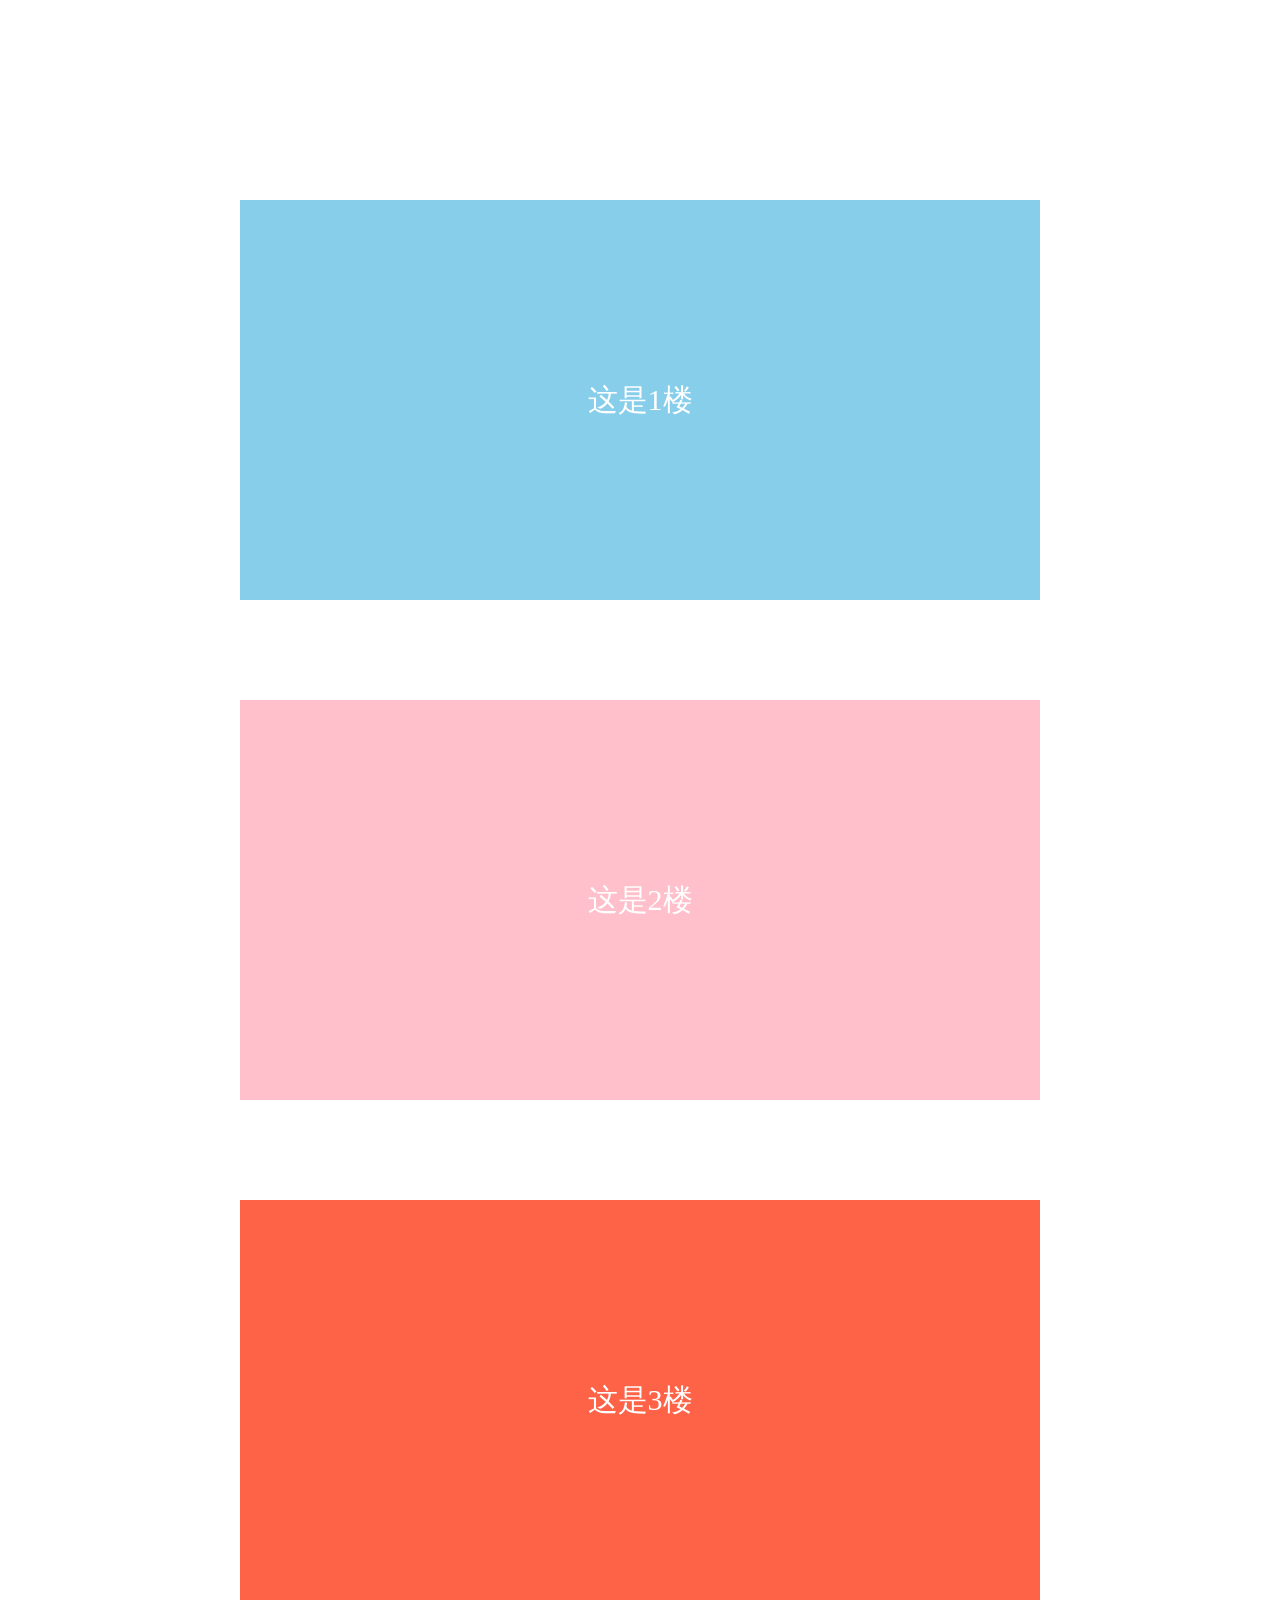
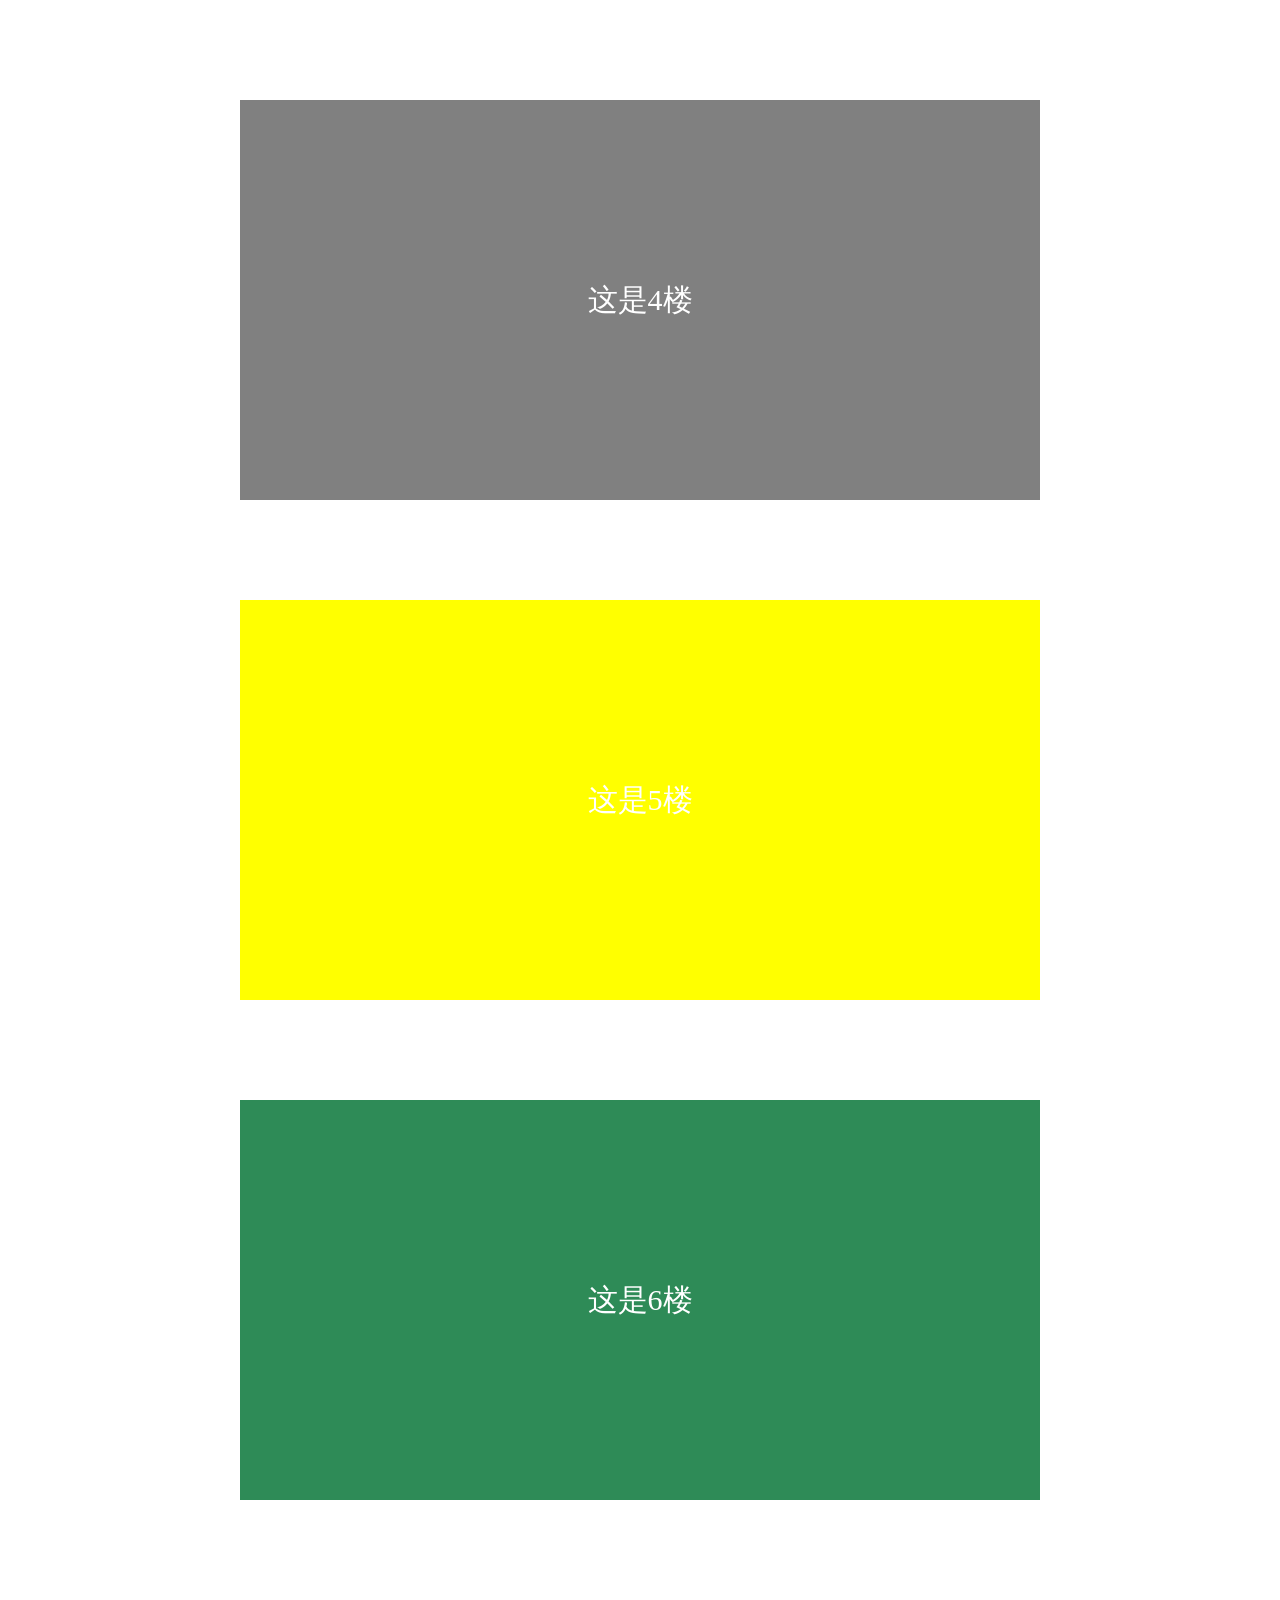
<file: jQueryDtNav/index.html>
<!DOCTYPE html>
<html>
<head>
	<meta charset="utf-8">
	<title>左侧电梯演示</title>
	<script src="http://www.jq22.com/jquery/jquery-1.10.2.js"></script>
	<script src="js/LiftEffect.js"></script>
	<style>
		*{
			margin: 0;
			padding: 0;
		}
		body{
			height: 6000px;
		}
		.lift-nav{
			position: fixed;
			top: 100px;
			left: 30px;
			display: none;
		}
		.lift-nav li{
			width: 30px;
			height: 30px;
			text-align: center;
			line-height: 30px;
			color: #fff;
			padding: 10px 10px;
			margin-bottom: 10px;
			background: skyblue;
			cursor: pointer;
		}

		.lift-nav li.current{
			background: tomato;
		}

		.t1,.t2,.t3,.t4,.t5,.t6{
			width: 800px;
			height: 400px;
			text-align: center;
			line-height: 400px;
			background: skyblue;
			margin: 100px auto;
			font-size: 30px;
			color: #fff;
		}
		.t1{
			margin-top: 200px;
		}
		.t2{
			background: pink;
		}
		.t3{
			background: tomato;
		}
		.t4{
			background: grey;
		}
		.t5{
			background: yellow;
		}
		.t6{
			background: seagreen;
		}

		
	</style>
</head>
<body>

<div class="lift-nav">
	<ul class="lift">
		<li>1楼</li>
		<li>2楼</li>
		<li>3楼</li>
		<li>4楼</li>
		<li>5楼</li>
		<li>6楼</li>
	</ul>
</div>

<div class="lift-target">
	<div class="t1">这是1楼</div>
	<div class="t2">这是2楼</div>
	<div class="t3">这是3楼</div>
	<div class="t4">这是4楼</div>
	<div class="t5">这是5楼</div>
	<div class="t6">这是6楼</div>
</div>


<script>

	$(function(){
		LiftEffect({
			"control1": ".lift-nav", 						  //侧栏电梯的容器
			"control2": ".lift",                           //需要遍历的电梯的父元素
			"target": [".t1",".t2",".t3",".t4",".t5",".t6"], //监听的内容，注意一定要从小到大输入
			"current": "current" 						  //选中的样式
		});

		
	})
</script>
</body>
</html>
</file>
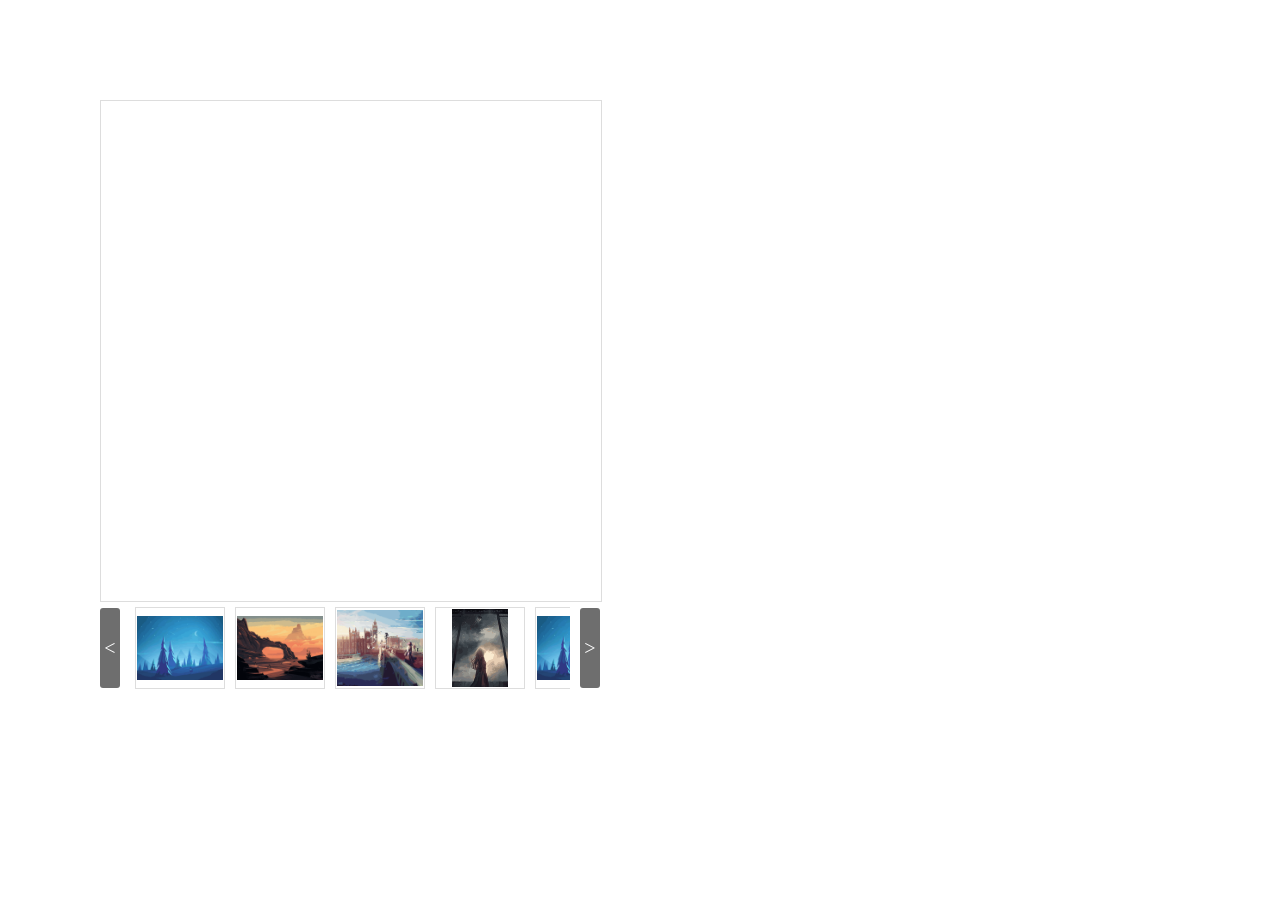
<file: jq仿照京东商品放大/index.html>
<!DOCTYPE html>
<html>
<head>
	<meta charset="utf-8">
	<link rel="stylesheet" type="text/css" href="css/magnifier.css">
	<title>放大镜效果</title>
</head>
<body >
	
	<div class="magnifier" id="magnifier1">
		<div class="magnifier-container">
			<div class="images-cover"></div>
			<!--当前图片显示容器-->
			<div class="move-view"></div>
			<!--跟随鼠标移动的盒子-->
		</div>
		<div class="magnifier-assembly">
			<div class="magnifier-btn">
				<span class="magnifier-btn-left">&lt;</span>
				<span class="magnifier-btn-right">&gt;</span>
			</div>
			<!--按钮组-->
			<div class="magnifier-line">
				<ul class="clearfix animation03">
					<li>
						<div class="small-img">
							<img src="images/1.png" />
						</div>
					</li>
					<li>
						<div class="small-img">
							<img src="images/2.png" />
						</div>
					</li>
					<li>
						<div class="small-img">
							<img src="images/3.png" />
						</div>
					</li>
					<li>
						<div class="small-img">
							<img src="images/4.png" />
						</div>
					</li>
					<li>
						<div class="small-img">
							<img src="images/1.png" />
						</div>
					</li>
				</ul>
			</div>
			<!--缩略图-->
		</div>
		<div class="magnifier-view"></div>
		<!--经过放大的图片显示容器-->
	</div>
</body>
<script src="http://www.jq22.com/jquery/jquery-1.10.2.js"></script>
<script type="text/javascript" src="js/magnifier.js"></script>
<script type="text/javascript">
$(function() {
	
	var magnifierConfig = {
		magnifier : "#magnifier1",//最外层的大容器
		width : 500,//承载容器宽
		height : 500,//承载容器高
		moveWidth : null,//如果设置了移动盒子的宽度，则不计算缩放比例
		zoom : 5//缩放比例
	};

	var _magnifier = magnifier(magnifierConfig);

	/*magnifier的内置函数调用*/
	/*
		//设置magnifier函数的index属性
		_magnifier.setIndex(1);

		//重新载入主图,根据magnifier函数的index属性
		_magnifier.eqImg();
	*/
});
</script>
</html>
</file>
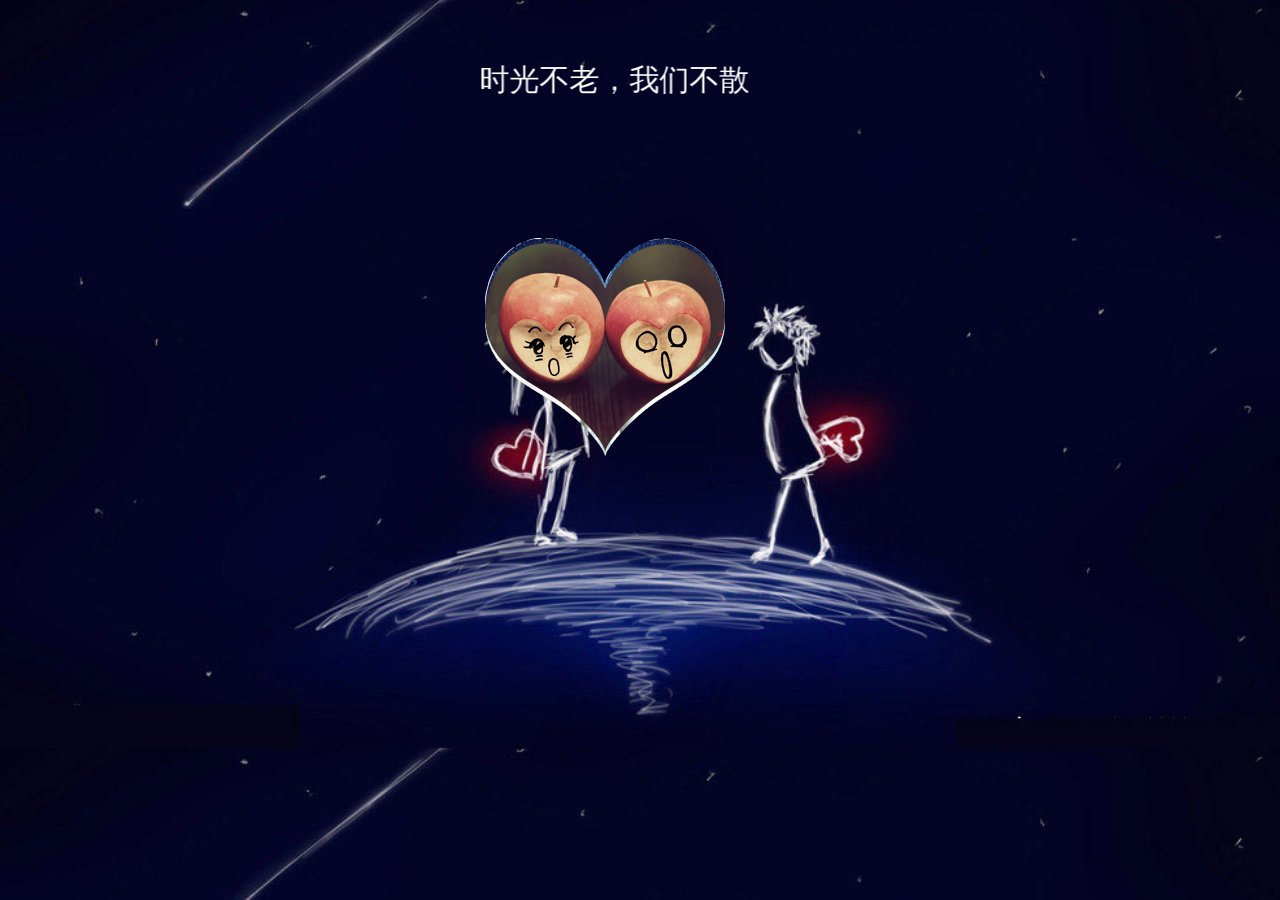
<file: love520/index.html>
<!doctype html>
<html>
	<head>
		<meta charset="utf-8"/>
		<meta name="keywords" content=""/>
		<meta name="description" content=""/>
		<title>520表白</title>
		<style style="text/css">
			*{margin:0;padding:0;}
			body{background:url("images/1.jpg");background-size:cover;}
			/*start top*/
			.top{width:400px;height:100px;margin:60px auto;font-size:30px;font-family:"华文行楷";color:#fff;
			<!--background:-webkit-linear-gradient(45deg,#ff0000,#ffcc00,#ffff99,#33ccff,#00ff33,#6600ff,#333399);
			-webkit-background-clip:text;-->}
			/*end top*/
			/*start box*/
			.box{width:310px;height:310px;margin:auto;perspective:800px;/*景深*/}
			.box .pic{position:relative;transform-style:preserve-3d;/*3d环境*/ animation:play 10s linear infinite;/*动画名称 执行时间 匀速 无限执行*/}
			.box ul li{list-style:none;position:absolute;top:0;left:0;}
			/*start box*/
			/*定义一个关键帧*/
			@keyframes play{
				from{transform:rotateY(0deg);}
				to{transform:rotateY(360deg);}
			}
			/*start text*/
			#text{width:500px;height:200px;color:#6fade1;margin:auto;font-size:24px;font-family:"方正喵呜体";}
			/*end text*/
		</style>
	</head>
	<body>
		<!--start top-->
		<div class="top">
			<marquee behavior="alternate">时光不老，我们不散</marquee>
		</div>
		<!--end top-->
		<!--start box-->
		<div class="box">
			<div class="pic">
				<ul>
					<li><img src="images/1.png" width="" height="" alt=""/></li>
					<li><img src="images/2.png" width="" height="" alt=""/></li>
					<li><img src="images/3.png" width="" height="" alt=""/></li>
					<li><img src="images/4.png" width="" height="" alt=""/></li>
					<li><img src="images/5.png" width="" height="" alt=""/></li>
					<li><img src="images/6.png" width="" height="" alt=""/></li>
				</ul>
			</div>
		</div>
		<!--end box-->
		<!--start text-->
		<div id="text"></div>
		<!--end text-->
		<embed src="music.mp3" hidden="true"/>
		<script src="http://www.jq22.com/jquery/jquery-1.10.2.js"></script>
		<!--雪花-->
		<script src="js/snow.js"></script>
		<script>
			$(".pic ul li").each(function(i){//遍历
				var deg=360/$(".pic ul li").size();//size个数
				//当前的li对象 添加css样式
				$(this).css({"transform":"rotateY("+deg*i+"deg) translateZ(216px)"});
				
				$.fn.snow({
					minSize:10,
					maxSize:15,
					newOn:500,
					flakeColor:"#ffffff"
				});
			});
			
			var i=0;
			var str="能够遇见你是我最大的幸运，有了你生活变得丰富多彩，有了你，世界变得如此迷人；你是我的世界，我的世界是你，对我来说，不是在最美好的时光遇见了你，而是遇见你后都是最美好的时光！";
			
			window.onload=function typing(){
				//获取div
				var mydiv=document.getElementById("text");
				mydiv.innerHTML+=str.charAt(i);
				i++;
				var id=setTimeout(typing,100);
				if(i==str.length){
					clearTimeout(id);
				}
			}
		</script>
	</body>
</html>
</file>
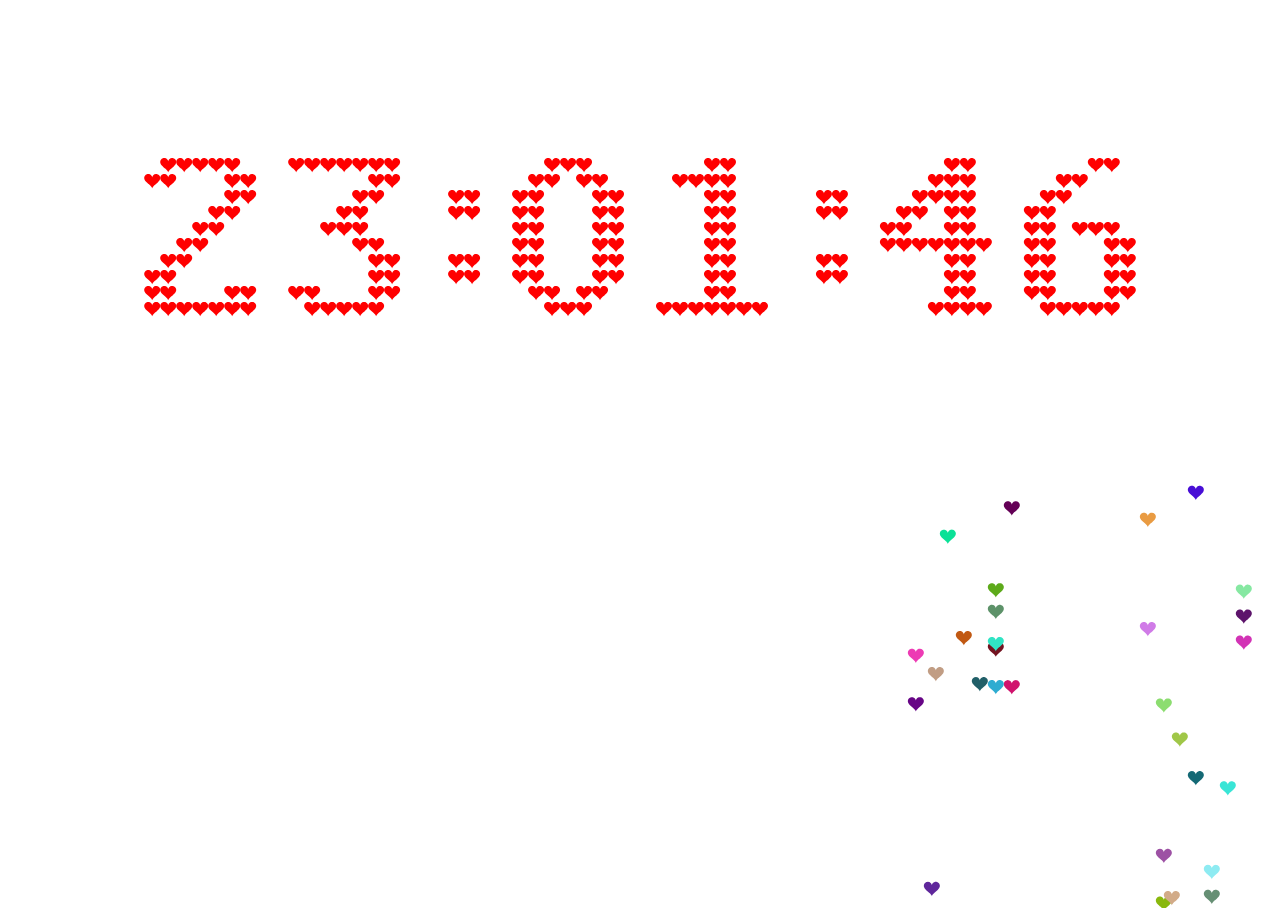
<file: loveTheClock/index.html>
<!DOCTYPE html>
<html>
<head>
	<meta charset="utf-8">
	<title>HTML5爱心时钟</title>
</head>
<body style="overflow:hidden;">

	<canvas id="canvas"></canvas>
	
	<script type="text/javascript" src="js/digit.js"></script>
	<script type="text/javascript" src="js/app.js"></script>
</body>
</html>
</file>
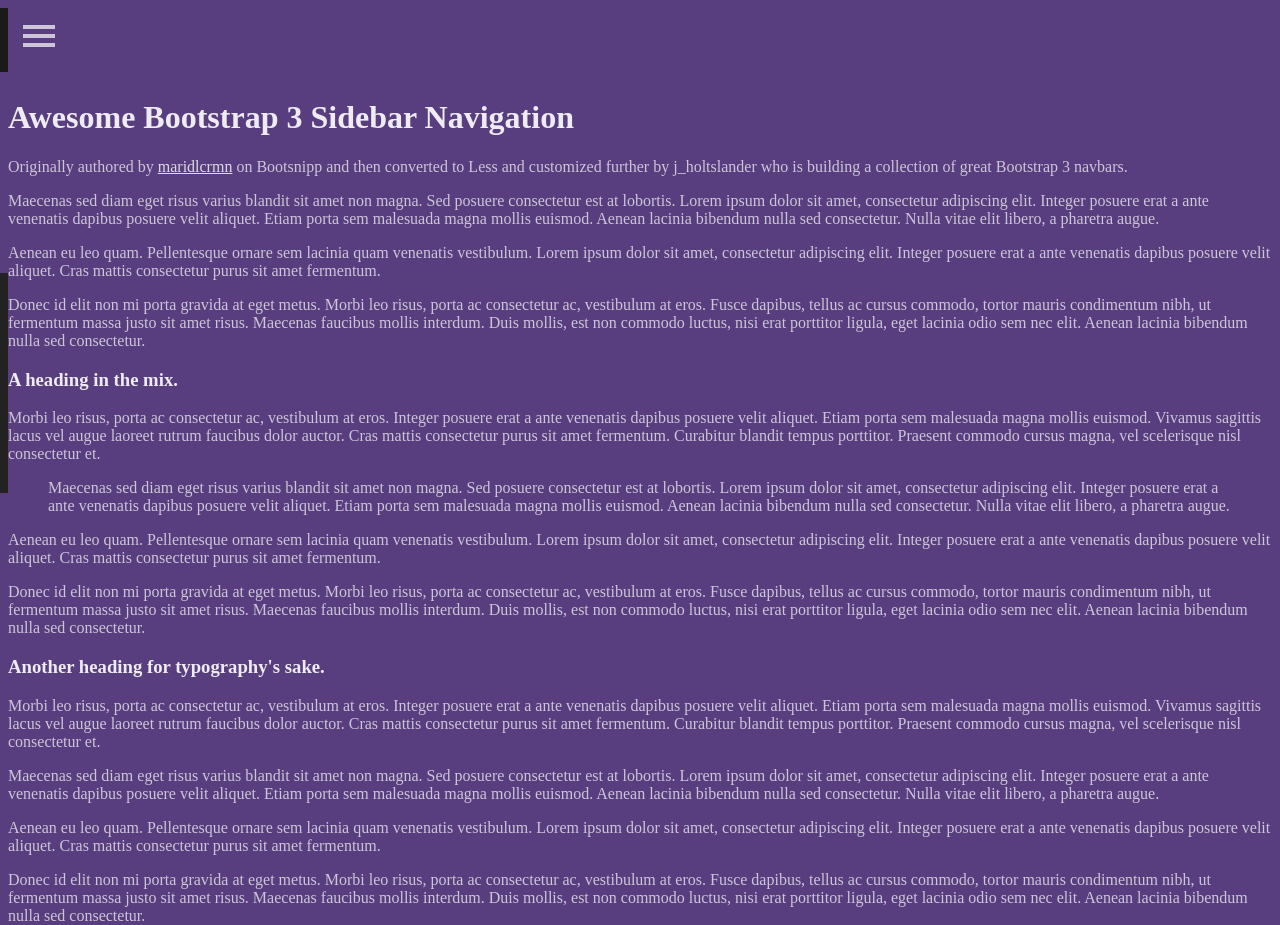
<file: 侧边栏导航/index.html>
<!DOCTYPE html>
<html lang="zh">
<head>
	<meta charset="UTF-8">
	<meta http-equiv="X-UA-Compatible" content="IE=edge,chrome=1"> 
	<meta name="viewport" content="width=device-width, initial-scale=1.0">
	<title>超酷Bootstrap 3 隐藏滑动侧边栏菜单</title>
	<link rel="stylesheet" type="text/css" href="http://www.jq22.com/jquery/bootstrap-3.3.4.css">
	<link rel="stylesheet" href="css/style.css">

</head>
<body>
	
	<div id="wrapper">
        <div class="overlay"></div>
    
        <!-- Sidebar -->
        <nav class="navbar navbar-inverse navbar-fixed-top" id="sidebar-wrapper" role="navigation">
            <ul class="nav sidebar-nav">
                <li class="sidebar-brand">
                    <a href="#">
                       Bootstrap 3
                    </a>
                </li>
                <li>
                    <a href="#"><i class="fa fa-fw fa-home"></i> Home</a>
                </li>
                <li>
                    <a href="#"><i class="fa fa-fw fa-folder"></i> Page one</a>
                </li>
                <li>
                    <a href="#"><i class="fa fa-fw fa-file-o"></i> Second page</a>
                </li>
                <li>
                    <a href="#"><i class="fa fa-fw fa-cog"></i> Third page</a>
                </li>
                <li class="dropdown">
                  <a href="#" class="dropdown-toggle" data-toggle="dropdown"><i class="fa fa-fw fa-plus"></i> Dropdown <span class="caret"></span></a>
                  <ul class="dropdown-menu" role="menu">
                    <li class="dropdown-header">Dropdown heading</li>
                    <li><a href="#">Action</a></li>
                    <li><a href="#">Another action</a></li>
                    <li><a href="#">Something else here</a></li>
                    <li><a href="#">Separated link</a></li>
                    <li><a href="#">One more separated link</a></li>
                  </ul>
                </li>
                <li>
                    <a href="#"><i class="fa fa-fw fa-bank"></i> Page four</a>
                </li>
                <li>
                    <a href="#"><i class="fa fa-fw fa-dropbox"></i> Page 5</a>
                </li>
                <li>
                    <a href="#"><i class="fa fa-fw fa-twitter"></i> Last page</a>
                </li>
            </ul>
        </nav>
        <!-- /#sidebar-wrapper -->

        <!-- Page Content -->
        <div id="page-content-wrapper">
          <button type="button" class="hamburger is-closed animated fadeInLeft" data-toggle="offcanvas">
            <span class="hamb-top"></span>
            <span class="hamb-middle"></span>
            <span class="hamb-bottom"></span>
          </button>
            <div class="container">
                <div class="row">
                    <div class="col-lg-8 col-lg-offset-2">
                        <h1 class="page-header">Awesome Bootstrap 3 Sidebar Navigation</h1>  
                        <p class="lead">Originally authored by <a href="http://bootsnipp.com/maridlcrmn" target="_blank">maridlcrmn</a> on Bootsnipp and then converted to Less and customized further by j_holtslander who is building a collection of great Bootstrap 3 navbars.</p>
                        <p>Maecenas sed diam eget risus varius blandit sit amet non magna. Sed posuere consectetur est at lobortis. Lorem ipsum dolor sit amet, consectetur adipiscing elit. Integer posuere erat a ante venenatis dapibus posuere velit aliquet. Etiam porta sem malesuada magna mollis euismod. Aenean lacinia bibendum nulla sed consectetur. Nulla vitae elit libero, a pharetra augue.</p>
                        <p>Aenean eu leo quam. Pellentesque ornare sem lacinia quam venenatis vestibulum. Lorem ipsum dolor sit amet, consectetur adipiscing elit. Integer posuere erat a ante venenatis dapibus posuere velit aliquet. Cras mattis consectetur purus sit amet fermentum.</p>
                        <p>Donec id elit non mi porta gravida at eget metus. Morbi leo risus, porta ac consectetur ac, vestibulum at eros. Fusce dapibus, tellus ac cursus commodo, tortor mauris condimentum nibh, ut fermentum massa justo sit amet risus. Maecenas faucibus mollis interdum. Duis mollis, est non commodo luctus, nisi erat porttitor ligula, eget lacinia odio sem nec elit. Aenean lacinia bibendum nulla sed consectetur.</p>
                        <h3>A heading in the mix.</h3>
                        <p>Morbi leo risus, porta ac consectetur ac, vestibulum at eros. Integer posuere erat a ante venenatis dapibus posuere velit aliquet. Etiam porta sem malesuada magna mollis euismod. Vivamus sagittis lacus vel augue laoreet rutrum faucibus dolor auctor. Cras mattis consectetur purus sit amet fermentum. Curabitur blandit tempus porttitor. Praesent commodo cursus magna, vel scelerisque nisl consectetur et.</p>
                        <blockquote>Maecenas sed diam eget risus varius blandit sit amet non magna. Sed posuere consectetur est at lobortis. Lorem ipsum dolor sit amet, consectetur adipiscing elit. Integer posuere erat a ante venenatis dapibus posuere velit aliquet. Etiam porta sem malesuada magna mollis euismod. Aenean lacinia bibendum nulla sed consectetur. Nulla vitae elit libero, a pharetra augue.</blockquote>
                        <p>Aenean eu leo quam. Pellentesque ornare sem lacinia quam venenatis vestibulum. Lorem ipsum dolor sit amet, consectetur adipiscing elit. Integer posuere erat a ante venenatis dapibus posuere velit aliquet. Cras mattis consectetur purus sit amet fermentum.</p>
                        <p>Donec id elit non mi porta gravida at eget metus. Morbi leo risus, porta ac consectetur ac, vestibulum at eros. Fusce dapibus, tellus ac cursus commodo, tortor mauris condimentum nibh, ut fermentum massa justo sit amet risus. Maecenas faucibus mollis interdum. Duis mollis, est non commodo luctus, nisi erat porttitor ligula, eget lacinia odio sem nec elit. Aenean lacinia bibendum nulla sed consectetur.</p>
                        <h3>Another heading for typography's sake.</h3>
                        <p>Morbi leo risus, porta ac consectetur ac, vestibulum at eros. Integer posuere erat a ante venenatis dapibus posuere velit aliquet. Etiam porta sem malesuada magna mollis euismod. Vivamus sagittis lacus vel augue laoreet rutrum faucibus dolor auctor. Cras mattis consectetur purus sit amet fermentum. Curabitur blandit tempus porttitor. Praesent commodo cursus magna, vel scelerisque nisl consectetur et.</p>
                        <p>Maecenas sed diam eget risus varius blandit sit amet non magna. Sed posuere consectetur est at lobortis. Lorem ipsum dolor sit amet, consectetur adipiscing elit. Integer posuere erat a ante venenatis dapibus posuere velit aliquet. Etiam porta sem malesuada magna mollis euismod. Aenean lacinia bibendum nulla sed consectetur. Nulla vitae elit libero, a pharetra augue.</p>
                        <p>Aenean eu leo quam. Pellentesque ornare sem lacinia quam venenatis vestibulum. Lorem ipsum dolor sit amet, consectetur adipiscing elit. Integer posuere erat a ante venenatis dapibus posuere velit aliquet. Cras mattis consectetur purus sit amet fermentum.</p>
                        <p>Donec id elit non mi porta gravida at eget metus. Morbi leo risus, porta ac consectetur ac, vestibulum at eros. Fusce dapibus, tellus ac cursus commodo, tortor mauris condimentum nibh, ut fermentum massa justo sit amet risus. Maecenas faucibus mollis interdum. Duis mollis, est non commodo luctus, nisi erat porttitor ligula, eget lacinia odio sem nec elit. Aenean lacinia bibendum nulla sed consectetur.</p>
                    </div>
                </div>
            </div>
        </div>
        <!-- /#page-content-wrapper -->

    </div>
    <!-- /#wrapper -->
	
	<script src="http://www.jq22.com/jquery/jquery-1.10.2.js"></script>
	<script src="http://www.jq22.com/jquery/bootstrap-3.3.4.js"></script>
	<script type="text/javascript">
		$(document).ready(function () {
		  var trigger = $('.hamburger'),
		      overlay = $('.overlay'),
		     isClosed = false;

		    trigger.click(function () {
		      hamburger_cross();      
		    });

		    function hamburger_cross() {

		      if (isClosed == true) {          
		        overlay.hide();
		        trigger.removeClass('is-open');
		        trigger.addClass('is-closed');
		        isClosed = false;
		      } else {   
		        overlay.show();
		        trigger.removeClass('is-closed');
		        trigger.addClass('is-open');
		        isClosed = true;
		      }
		  }
		  
		  $('[data-toggle="offcanvas"]').click(function () {
		        $('#wrapper').toggleClass('toggled');
		  });  
		});
	</script>
</body>
</html>
</file>
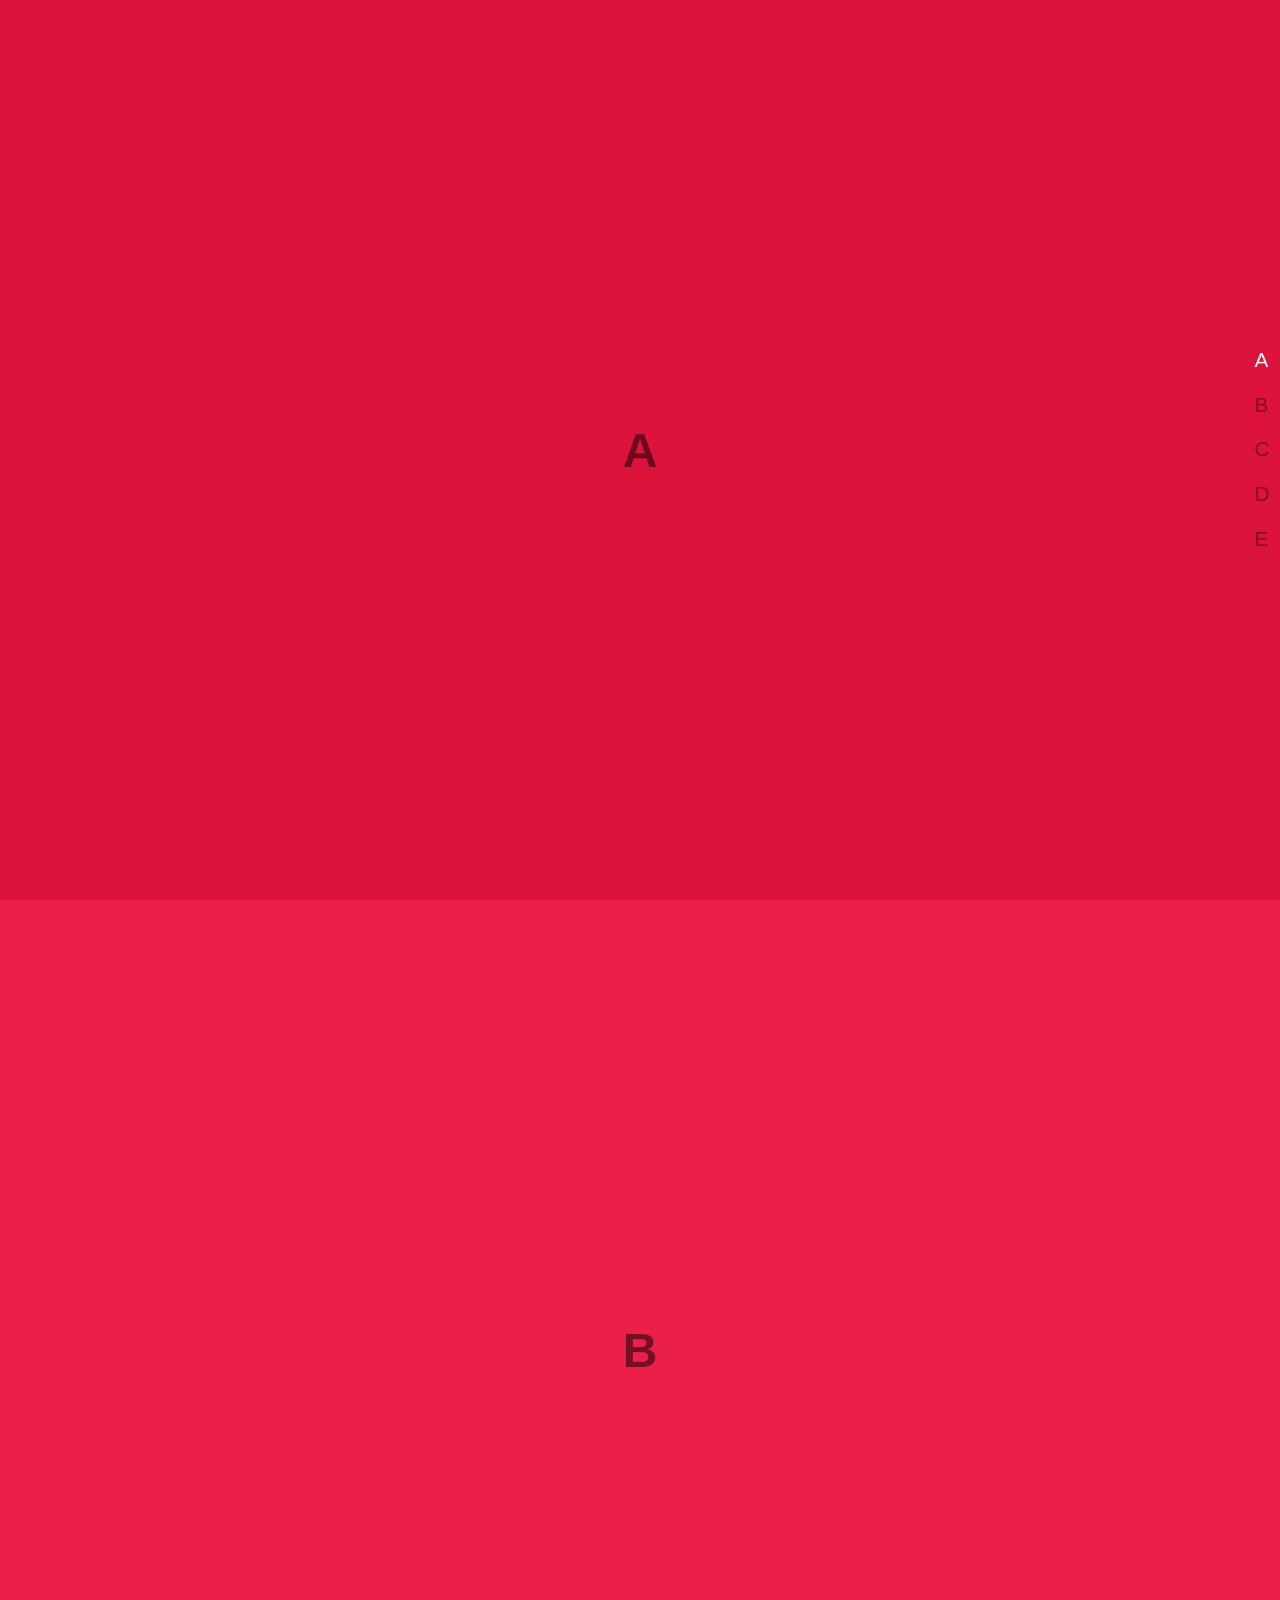
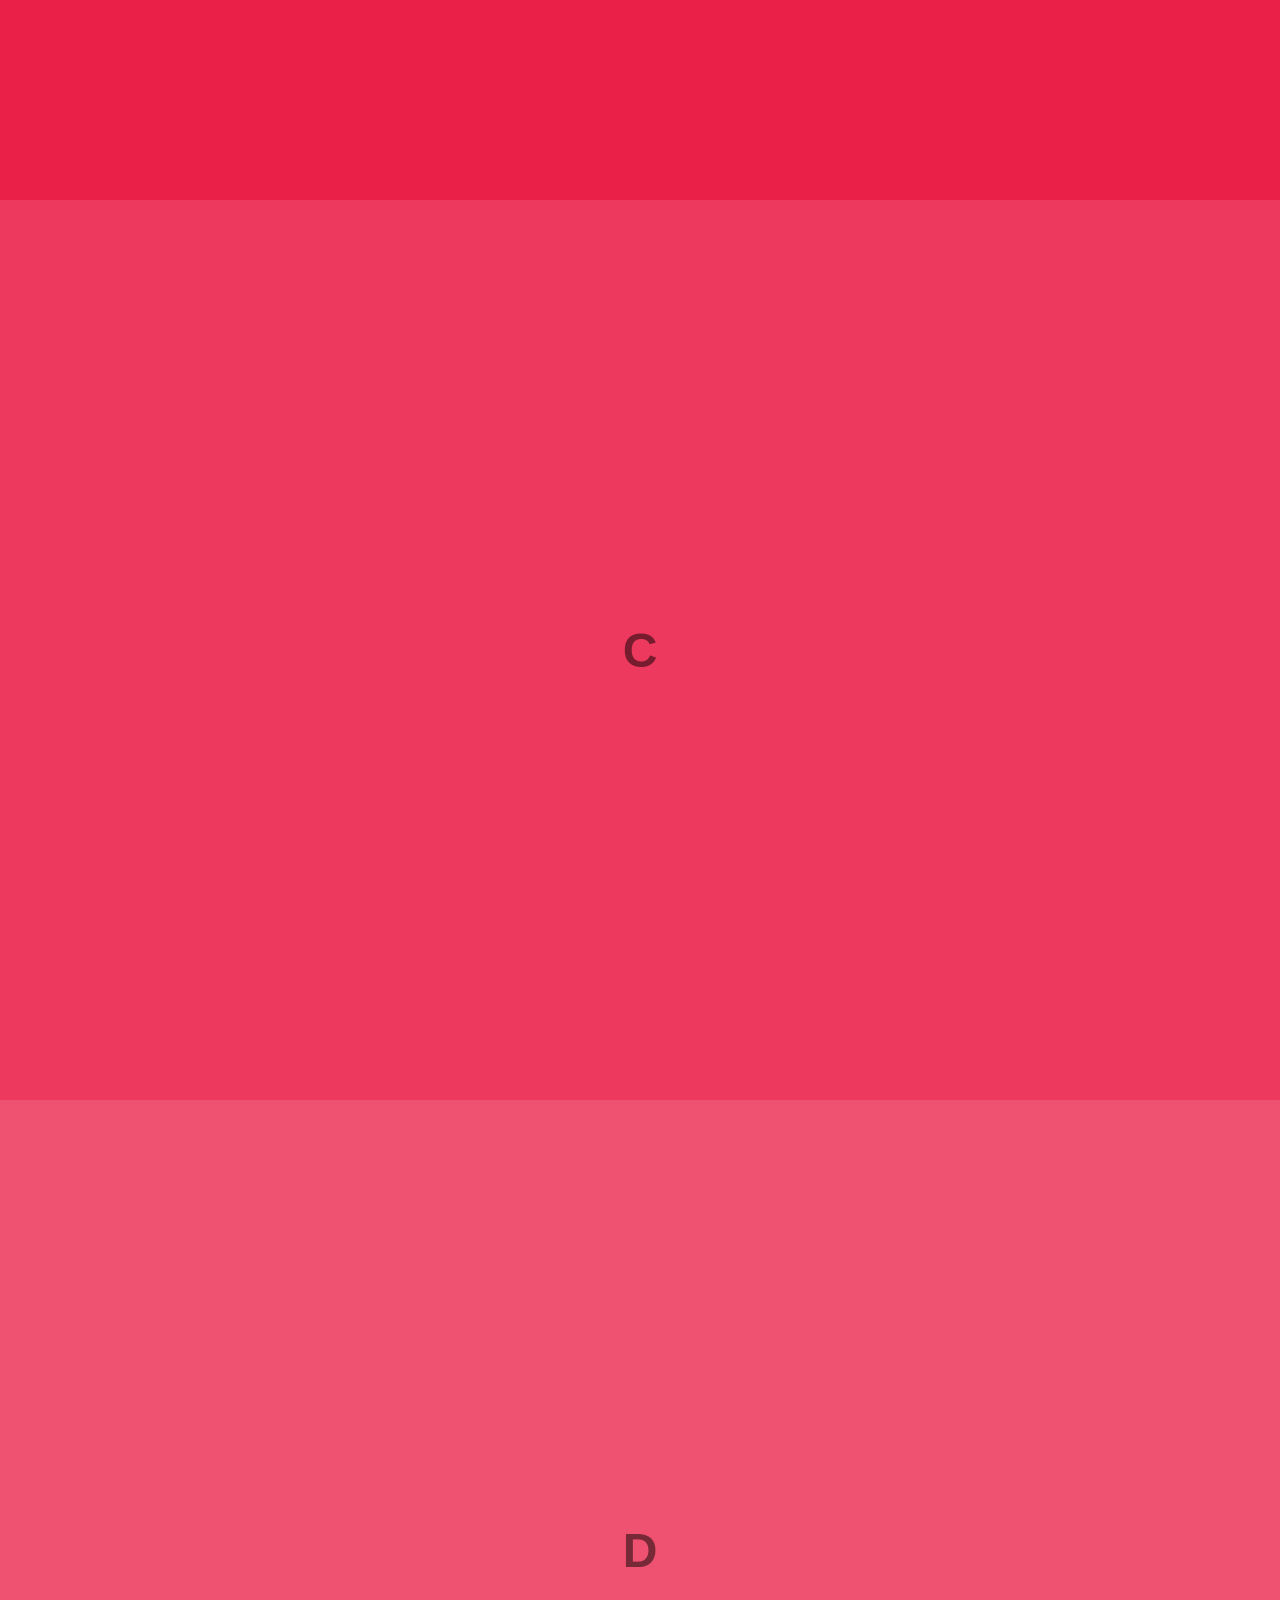
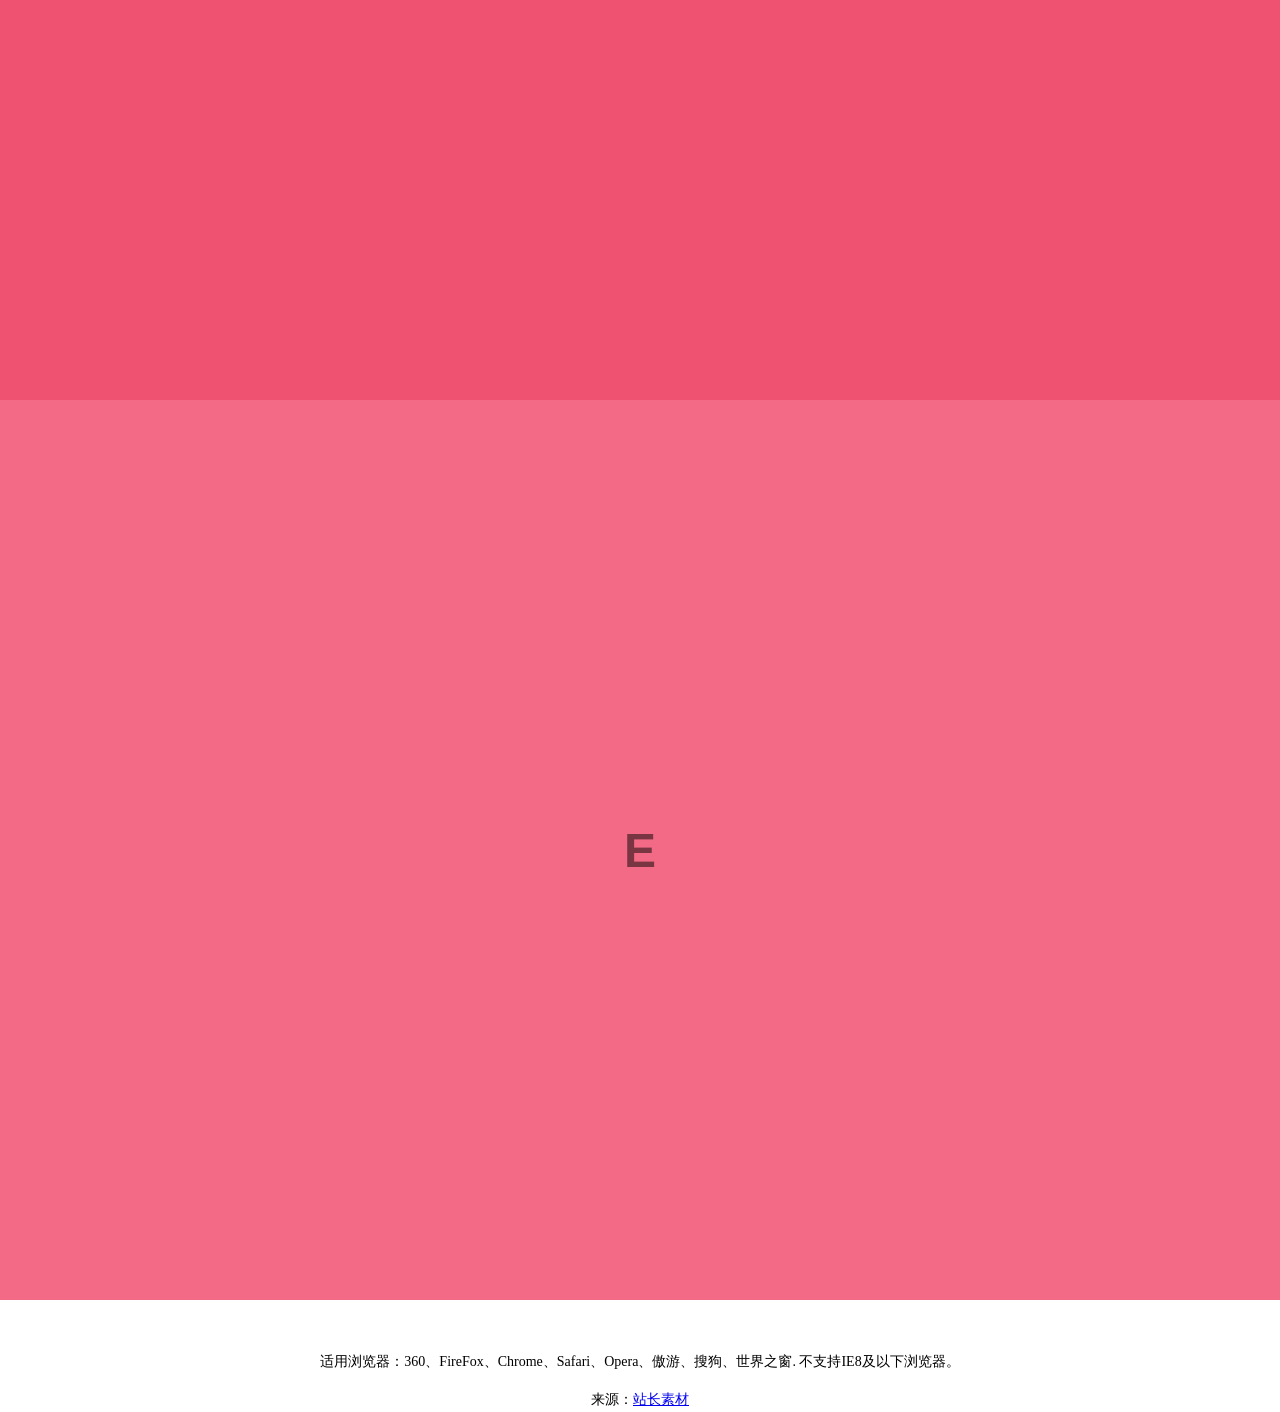
<file: 楼层/index.html>
﻿<!doctype html>
<html>
<head>
<meta charset="utf-8">
<title>jQuery右侧悬浮楼层滚动代码 - 站长素材</title>

<script type="text/javascript" src="js/jquery.min.js"></script>

<style>
html {
  box-sizing: border-box;
}
*,
*:after,
*:before {
  box-sizing: inherit;
}
html,
body {
  height: 100%;
}
body {
  font-family: "Roboto", Helvetica, Arial, sans-serif;
  margin: 0;
}
h1 {
  margin: 0;
  padding: 0;
}
section {
  display: -webkit-box;
  display: -ms-flexbox;
  display: flex;
  -webkit-box-pack: center;
      -ms-flex-pack: center;
          justify-content: center;
  -webkit-box-align: center;
      -ms-flex-align: center;
          align-items: center;
  color: rgba(0,0,0,0.5);
  font-size: 2rem;
  min-height: 100%;
  height: 100vh;
}
.Quick-navigation {
  position: fixed;
  z-index: 1;
  margin: 0;
  top: 50%;
  right: 0;
  -webkit-transform: translateY(-50%);
          transform: translateY(-50%);
}
.Quick-navigation-item {
  color: rgba(0,0,0,0.4);
  text-decoration: none;
  font-size: 1.3em;
  -webkit-transition: color 0.3s;
  transition: color 0.3s;
  padding: 0.5em;
  display: block;
}
.Quick-navigation-item:hover,
.Quick-navigation-item.current {
  color: #fff;
}
.Scroll-progress-indicator {
  will-change: opacity, transform;
  -webkit-transition: all 0.5s;
  transition: all 0.5s;
  left: -10px;
  border-radius: 2px;
  position: absolute;
  top: 50%;
  opacity: 0;
  padding: 2em;
  -webkit-transform: translateX(200%) translateY(-50%);
          transform: translateX(200%) translateY(-50%);
  background-color: rgba(0,0,0,0.1);
}
.Scroll-progress-indicator.visible {
  -webkit-transform: translateX(-100%) translateY(-50%);
          transform: translateX(-100%) translateY(-50%);
  opacity: 1;
}
#A {
  background-color: #dc143c;
}
#B {
  background-color: #eb2049;
  height: 600px;
}
#C {
  background-color: #ed395d;
}
#D {
  background-color: #ef5271;
  height: 200px;
}
#E {
  background-color: #f26a85;
}
.Scroll-to-top {
  position: fixed;
  right: 20px;
  bottom: 0;
  background-color: rgba(0,0,0,0.2);
  border: none;
  color: rgba(255,255,255,0.5);
  font-size: 1.5rem;
  padding: 0.5em;
  cursor: pointer;
  opacity: 0;
  -webkit-transform: translateY(100%);
          transform: translateY(100%);
  -webkit-transition: all 0.3s;
  transition: all 0.3s;
  outline: none;
}
.Scroll-to-top.visible {
  opacity: 1;
  -webkit-transform: translateY(0);
          transform: translateY(0);
}
.Scroll-to-top:hover {
  color: rgba(255,255,255,0.9);
}
</style>


</head>
<body>

<nav class="Quick-navigation">
  <a href="#A" class="Quick-navigation-item">A</a>
  <a href="#B" class="Quick-navigation-item">B</a>
  <a href="#C" class="Quick-navigation-item">C</a>
  <a href="#D" class="Quick-navigation-item">D</a>
  <a href="#E" class="Quick-navigation-item">E</a>
  <div class="Scroll-progress-indicator"></div>
</nav>

<section id="A" class="js-scroll-step">
  <h1>A</h1>
</section>

<section id="B"  class="js-scroll-step">
  <h1>B</h1>
</section>

<section id="C" class="js-scroll-step">
  <h1>C</h1>
</section>

<section id="D" class="js-scroll-step">
  <h1>D</h1>
</section>

<section id="E" class="js-scroll-step">
  <h1>E</h1>
</section>

<button class="Scroll-to-top">Scroll To Top</button>

<script>
(function () {
		
   //////////////////////
	// Utils
  //////////////////////
    function throttle(fn, delay, scope) {
        // Default delay
        delay = delay || 250;
        var last, defer;
        return function () {
            var context = scope || this,
                now = +new Date(),
                args = arguments;
            if (last && now < last + delay) {
                clearTimeout(defer);
                defer = setTimeout(function () {
                    last = now;
                    fn.apply(context, args);
                }, delay);
            } else {
                last = now;
                fn.apply(context, args);
            }
        }
    }

    function extend(destination, source) {
        for (var k in source) {
            if (source.hasOwnProperty(k)) {
                destination[k] = source[k];
            }
        }
        return destination;
    }
  
   //////////////////////
	// END Utils
  //////////////////////
  
   //////////////////////
   // Scroll Module
   //////////////////////

    var ScrollManager = (function () {

        var defaults = {

                steps: null,
                navigationContainer: null,
                links: null,
                scrollToTopBtn: null,

                navigationElementClass: '.Quick-navigation',
                currentStepClass: 'current',
                smoothScrollEnabled: true,
                stepsCheckEnabled: true,

                // Callbacks
                onScroll: null,

                onStepChange: function (step) {
                    var self = this;
                    var relativeLink = [].filter.call(options.links, function (link) {
                        link.classList.remove(self.currentStepClass);
                        return link.hash === '#' + step.id;
                    });
                    relativeLink[0].classList.add(self.currentStepClass);
                },

                // Provide a default scroll animation
                smoothScrollAnimation: function (target) {
                    $('html, body').animate({
                        scrollTop: target
                    }, 'slow');
                }
            },

            options = {};

        // Privates
        var _animation = null,
            currentStep = null,
            throttledGetScrollPosition = null;

        return {

            scrollPosition: 0,

            init: function (opts) {

                options = extend(defaults, opts);

                if (options.steps === null) {
                    console.warn('Smooth scrolling require some sections or steps to scroll to :)');
                    return false;
                }

                // Allow to customize the animation engine ( jQuery / GSAP / velocity / ... )
                _animation = function (target) {
                    target = typeof target === 'number' ? target : $(target).offset().top;
                    return options.smoothScrollAnimation(target);
                };

                // Activate smooth scrolling
                if (options.smoothScrollEnabled)  this.smoothScroll();

                // Scroll to top handling
                if (options.scrollToTopBtn) {
                    options.scrollToTopBtn.addEventListener('click', function () {
                        options.smoothScrollAnimation(0);
                    });
                }

                // Throttle for performances gain
                throttledGetScrollPosition = throttle(this.getScrollPosition).bind(this);
                window.addEventListener('scroll', throttledGetScrollPosition);
                window.addEventListener('resize', throttledGetScrollPosition);

                this.getScrollPosition();
            },

            getScrollPosition: function () {
                this.scrollPosition = window.pageYOffset || window.scrollY;
                if (options.stepsCheckEnabled) this.checkActiveStep();
                if (typeof  options.onScroll === 'function') options.onScroll(this.scrollPosition);
            },

            scrollPercentage: function () {
                var body = document.body,
                    html = document.documentElement,
                    documentHeight = Math.max(body.scrollHeight, body.offsetHeight,
                        html.clientHeight, html.scrollHeight, html.offsetHeight);

                var percentage = Math.round(this.scrollPosition / (documentHeight - window.innerHeight) * 100);
                if (percentage < 0)  percentage = 0;
                if (percentage > 100)  percentage = 100;
                return percentage;
            },

            doSmoothScroll: function (e) {
                if (e.target.nodeName === 'A') {
                    e.preventDefault();
                    if (location.pathname.replace(/^\//, '') === e.target.pathname.replace(/^\//, '') && location.hostname === e.target.hostname) {
                        var targetStep = document.querySelector(e.target.hash);
                        targetStep ? _animation(targetStep) : console.warn('Hi! You should give an animation callback function to the Scroller module! :)');
                    }
                }
            },

            smoothScroll: function () {
                if (options.navigationContainer !== null) options.navigationContainer.addEventListener('click', this.doSmoothScroll);
            },

            checkActiveStep: function () {
                var scrollPosition = this.scrollPosition;

                [].forEach.call(options.steps, function (step) {
                    var bBox = step.getBoundingClientRect(),
                        position = step.offsetTop,
                        height = position + bBox.height;

                    if (scrollPosition >= position && scrollPosition < height && currentStep !== step) {
                        currentStep = step;
                        step.classList.add(self.currentStepClass);
                        if (typeof options.onStepChange === 'function') options.onStepChange(step);
                    }
                    step.classList.remove(options.currentStepClass);
                });
            },

            destroy: function () {
                window.removeEventListener('scroll', throttledGetScrollPosition);
                window.removeEventListener('resize', throttledGetScrollPosition);
                options.navigationContainer.removeEventListener('click', this.doSmoothScroll);
            }
        }
    })();
     //////////////////////
     // END scroll Module
     //////////////////////
  
  
    //////////////////////
    // APP init
    //////////////////////

    var scrollToTopBtn = document.querySelector('.Scroll-to-top'),
        steps = document.querySelectorAll('.js-scroll-step'),
        navigationContainer = document.querySelector('.Quick-navigation'),
        links = navigationContainer.querySelectorAll('a'),
        progressIndicator = document.querySelector('.Scroll-progress-indicator');

    ScrollManager.init({
        steps: steps,
        scrollToTopBtn: scrollToTopBtn,
        navigationContainer: navigationContainer,
        links: links,
      
        // Customize onScroll behavior
        onScroll: function () {
            var percentage = ScrollManager.scrollPercentage();
            percentage >= 90 ? scrollToTopBtn.classList.add('visible') : scrollToTopBtn.classList.remove('visible');

            if (percentage >= 10) {
                progressIndicator.innerHTML = percentage + "%";
                progressIndicator.classList.add('visible');
            } else {
                progressIndicator.classList.remove('visible');
            }
        },
      
		// Behavior when a step changes
		// default : highlight links 
      
		// onStepChange: function (step) {},
      
		// Customize the animation with jQuery, GSAP or velocity 
     // default : jQuery animate()
     // Eg with GSAP scrollTo plugin
      
		//smoothScrollAnimation: function (target) {
		//		TweenLite.to(window, 2, {scrollTo:{y:target}, ease:Power2.easeOut});
  	 //}
      
    });
  
    //////////////////////
    // END APP init
    //////////////////////

})();
</script>

<div style="text-align:center;margin:50px 0; font:normal 14px/24px 'MicroSoft YaHei';">
<p>适用浏览器：360、FireFox、Chrome、Safari、Opera、傲游、搜狗、世界之窗. 不支持IE8及以下浏览器。</p>
<p>来源：<a href="http://sc.chinaz.com/" target="_blank">站长素材</a></p>
</div>
</body>
</html>
</file>
<file: CSS3tab/css/jq22.css>
@charset "utf-8";

body {
	width: 700px;
	margin: 100px auto 0 auto;
	font-family: Arial, Helvetica;
	font-size: small;
	background: #444;
}
#tabs {
	overflow: hidden;
	width: 100%;
	margin: 0;
	padding: 0;
	list-style: none;
}
#tabs li {
	float: left;
	margin: 0 .5em 0 0;
}
#tabs a {
	position: relative;
	background: #ddd;
	background-image: -webkit-gradient(linear, left top, left bottom, from(#fff), to(#ddd));
	background-image: -webkit-linear-gradient(top, #fff, #ddd);
	background-image: -moz-linear-gradient(top, #fff, #ddd);
	background-image: -ms-linear-gradient(top, #fff, #ddd);
	background-image: -o-linear-gradient(top, #fff, #ddd);
	background-image: linear-gradient(to bottom, #fff, #ddd);
	padding: .7em 3.5em;
	float: left;
	text-decoration: none;
	color: #444;
	text-shadow: 0 1px 0 rgba(255, 255, 255, .8);
	-webkit-border-radius: 5px 0 0 0;
	-moz-border-radius: 5px 0 0 0;
	border-radius: 5px 0 0 0;
	-moz-box-shadow: 0 2px 2px rgba(0, 0, 0, .4);
	-webkit-box-shadow: 0 2px 2px rgba(0, 0, 0, .4);
	box-shadow: 0 2px 2px rgba(0, 0, 0, .4);
}
 #tabs a:hover, #tabs a:hover::after, #tabs a:focus, #tabs a:focus::after {
 background: #fff;
}
#tabs a:focus {
	outline: 0;
}
 #tabs a::after {
 content:'';
 position:absolute;
 z-index: 1;
 top: 0;
 right: -.5em;
 bottom: 0;
 width: 1em;
 background: #ddd;
 background-image: -webkit-gradient(linear, left top, left bottom, from(#fff), to(#ddd));
 background-image: -webkit-linear-gradient(top, #fff, #ddd);
 background-image: -moz-linear-gradient(top, #fff, #ddd);
 background-image: -ms-linear-gradient(top, #fff, #ddd);
 background-image: -o-linear-gradient(top, #fff, #ddd);
 background-image: linear-gradient(to bottom, #fff, #ddd);
 -moz-box-shadow: 2px 2px 2px rgba(0, 0, 0, .4);
 -webkit-box-shadow: 2px 2px 2px rgba(0, 0, 0, .4);
 box-shadow: 2px 2px 2px rgba(0, 0, 0, .4);
 -webkit-transform: skew(10deg);
 -moz-transform: skew(10deg);
 -ms-transform: skew(10deg);
 -o-transform: skew(10deg);
 transform: skew(10deg);
 -webkit-border-radius: 0 5px 0 0;
 -moz-border-radius: 0 5px 0 0;
 border-radius: 0 5px 0 0;
}
 #tabs #current a, #tabs #current a::after {
 background: #fff;
 z-index: 3;
}
/* ------------------------------------------------- */

#content {
	background: #fff;
	padding: 2em;
	height: 220px;
	position: relative;
	z-index: 2;
	-moz-border-radius: 0 5px 5px 5px;
	-webkit-border-radius: 0 5px 5px 5px;
	border-radius: 0 5px 5px 5px;
	-moz-box-shadow: 0 -2px 3px -2px rgba(0, 0, 0, .5);
	-webkit-box-shadow: 0 -2px 3px -2px rgba(0, 0, 0, .5);
	box-shadow: 0 -2px 3px -2px rgba(0, 0, 0, .5);
}
#content h2, #content h3, #content p {
	margin: 0 0 15px 0;
}
/* ------------------------------------------------- */

#about {
	color: #999;
}
#about a {
	color: #eee;
}
</file>
<file: datepickerZip/css/datepicker.css>
@font-face{font-family:"kxiconfont";src:url("iconfont.eot?t=1534989522363");src:url("iconfont.eot?t=1534989522363#iefix") format("embedded-opentype"),url("[data-uri]") format("woff"),url("iconfont.ttf?t=1534989522363") format("truetype"),url("iconfont.svg?t=1534989522363#iconfont") format("svg")}.kxiconfont{font-family:"kxiconfont" !important;font-size:16px;font-style:normal;-webkit-font-smoothing:antialiased;-moz-osx-font-smoothing:grayscale}.icon-left:before{content:"\e619"}.icon-last:before{content:"\e61e"}.icon-first:before{content:"\e620"}.icon-right:before{content:"\e64d"}.icon-clock:before{content:"\e61f"}a{color:#20A0FF}*:before,*:after{-webkit-box-sizing:border-box;-moz-box-sizing:border-box;box-sizing:border-box}.c-datepicker-picker{-webkit-box-sizing:border-box;-moz-box-sizing:border-box;box-sizing:border-box;width:296px;position:absolute;z-index:2001}.c-datepicker-picker *:before,.c-datepicker-picker *:after{-webkit-box-sizing:border-box;-moz-box-sizing:border-box;box-sizing:border-box}.c-datepicker-picker{color:#333;border:1px solid #e4e7ed;box-shadow:0 2px 12px 0 rgba(0,0,0,0.1);background:#fff;border-radius:4px;line-height:30px;margin:5px 0;display:none}.c-datepicker-picker a{color:#333}.c-datepicker-picker.only-time{width:150px}.c-datepicker-picker.only-time .c-datepicker-time-panel{position:relative;box-shadow:none;margin:0}.c-datepicker-picker.only-time .c-datepicker-date-picker__time-header,.c-datepicker-picker.only-time .c-datepicker-date-picker__editor-wrap{padding:0}.c-datepicker-date-picker.has-time .c-datepicker-picker__body-wrapper{position:relative}.c-datepicker-date-picker__time-header{position:relative;border-bottom:1px solid #e4e4e4;font-size:12px;padding:8px 5px 5px;display:table;width:100%;box-sizing:border-box}.c-datepicker-date-picker__editor-wrap{position:relative;display:table-cell;padding:0 5px}.c-datepicker-input{position:relative;font-size:14px;display:inline-block;width:100%}.c-datepicker-input--small{font-size:13px}.c-datepicker-input__inner{-webkit-appearance:none;background-color:#fff;background-image:none;border-radius:4px;border:1px solid #dcdfe6;box-sizing:border-box;color:#333;display:inline-block;font-size:inherit;height:40px;line-height:40px;outline:none;width:100%;padding:0 10px}.c-datepicker-input--small .c-datepicker-input__inner{height:32px;line-height:32px}.c-datepicker-time-panel{margin:5px 0;border:1px solid #e4e7ed;background-color:#fff;box-shadow:0 2px 12px 0 rgba(0,0,0,0.1);border-radius:2px;position:absolute;width:180px;left:0;z-index:1000;user-select:none}.c-datepicker-time-panel__content{font-size:0;position:relative;overflow:hidden}.c-datepicker-time-panel__content:before,.c-datepicker-time-panel__content:after{content:"";top:50%;position:absolute;margin-top:-15px;height:32px;z-index:-1;left:0;right:0;box-sizing:border-box;padding-top:6px;text-align:left;border-top:1px solid #e4e7ed;border-bottom:1px solid #e4e7ed}.c-datepicker-time-panel__content:after{left:50%;margin-left:12%;margin-right:12%}.c-datepicker-time-panel__content.has-seconds:after{left:66.66667%}.c-datepicker-time-spinner{width:100%;white-space:nowrap}.c-datepicker-time-spinner.has-seconds .c-datepicker-time-spinner__wrapper{width:33.3%}.c-datepicker-time-spinner__wrapper{height:190px;overflow:auto;display:inline-block;width:50%;vertical-align:top;position:relative}.c-datepicker-scrollbar{overflow:hidden;position:relative}.c-datepicker-scrollbar::-webkit-scrollbar{display:none}.c-datepicker-scrollbar__wrap{overflow:scroll;height:100%}.c-datepicker-time-spinner__wrapper .c-datepicker-scrollbar__wrap:not(.c-datepicker-scrollbar__wrap--hidden-default){padding-bottom:15px}.c-datepicker-time-spinner__list{margin:0;list-style:none}.c-datepicker-time-spinner__input.c-datepicker-input .c-datepicker-input__inner,.c-datepicker-time-spinner__list{padding:0;text-align:center}.c-datepicker-time-spinner__list:after,.c-datepicker-time-spinner__list:before{content:"";display:block;width:100%;height:80px}.c-datepicker-time-spinner__item{height:32px;line-height:32px;font-size:12px;color:#333}.c-datepicker-time-spinner__item.disabled{color:#999}.c-datepicker-time-spinner__item.disabled:hover{cursor:no-drop}.c-datepicker-scrollbar__bar.is-horizontal{height:6px;left:2px}.c-datepicker-scrollbar__bar.is-horizontal>div{height:100%}.c-datepicker-scrollbar__thumb{position:relative;display:block;width:0;height:0;cursor:pointer;border-radius:inherit;background-color:rgba(144,146,152,0.3);transition:background-color .3s}.c-datepicker-time-panel__footer{border-top:1px solid #e4e4e4;padding:4px 0;height:36px;line-height:25px;text-align:right;box-sizing:border-box}.c-datepicker-time-panel__btn{border:none;line-height:28px;padding:0 5px;margin:0 5px;cursor:pointer;background-color:transparent;outline:none;font-size:12px;color:#303133}.c-datepicker-time-panel__btn.confirm{font-weight:800;color:#409eff}.c-datepicker-time-panel__btn.cancel{font-weight:800;color:#999}.c-datepicker-time-panel__btn.min,.c-datepicker-time-panel__btn.max{float:left;padding-right:0}.c-datepicker-date-picker__header{margin:10px 12px;text-align:center}.c-datepicker-date-picker__header-label{font-size:16px;font-weight:500;padding:0 5px;line-height:22px;text-align:center;cursor:pointer;color:#333}.c-datepicker-picker__content{position:relative;margin:10px 15px}.c-datepicker-date-picker table{table-layout:fixed;width:100%}.c-datepicker-date-table{font-size:12px;user-select:none;border-spacing:0;width:100%}.c-datepicker-date-table td.next-month .cell,.c-datepicker-date-table td.prev-month .cell{color:#c0c4cc}.c-datepicker-date-table td.disabled .cell,.c-datepicker-month-table td.disabled .cell,.c-datepicker-year-table td.disabled .cell{text-decoration:line-through;color:#999}.c-datepicker-year-table td.current .cell{color:#409eff}.c-datepicker-date-table td{width:34px;height:30px;padding:4px 0;box-sizing:border-box;text-align:center;cursor:pointer;position:relative}.c-datepicker-date-table td div{height:30px;padding:3px 0;box-sizing:border-box}.c-datepicker-date-table td .cell{width:24px;height:24px;display:block;margin:0 auto;line-height:24px;position:absolute;left:50%;transform:translateX(-50%);border-radius:50%}.c-datepicker-date-table td.in-range div,.c-datepicker-date-table td.in-range div:hover{background-color:#f2f6fc}.c-datepicker-date-table td.start-date div{margin-left:1px;border-top-left-radius:15px;border-bottom-left-radius:15px}.c-datepicker-date-table td.end-date div{margin-right:1px;border-top-right-radius:15px;border-bottom-right-radius:15px}.c-datepicker-date-table th{padding:5px;color:#333;font-weight:400;border-bottom:1px solid #ebeef5}.c-datepicker-year-table,.c-datepicker-month-table{font-size:14px;margin:-1px;border-collapse:collapse;margin-bottom:5px}.c-datepicker-month-table td .cell{width:48px;height:32px;display:block;line-height:32px;color:#333;margin:0 auto}.c-datepicker-button{display:inline-block;line-height:1;white-space:nowrap;cursor:pointer;background:#fff;border:1px solid #dcdfe6;border-color:#dcdfe6;color:#333;-webkit-appearance:none;text-align:center;box-sizing:border-box;outline:none;margin:0;transition:.1s;font-weight:500;-moz-user-select:none;-webkit-user-select:none;-ms-user-select:none;padding:12px 20px;font-size:14px;border-radius:4px}.c-datepicker-button--mini{padding:7px 15px;font-size:12px;border-radius:3px}.c-datepicker-button--text{border-color:transparent;color:#409eff;background:transparent;padding-left:0;padding-right:0}.c-datepicker-picker__btn-cancel{color:#999}.popper__arrow{top:-6px;left:50%;margin-right:3px;border-top-width:0;border-bottom-color:#ebeef5;position:absolute;display:block;width:0;height:0;border-color:transparent;border-style:solid}.popper__arrow{border-width:6px;filter:drop-shadow(0 2px 12px rgba(0,0,0,0.03))}.c-datepicker-date-table td.available:hover{color:#409eff}.c-datepicker-picker__footer{border-top:1px solid #e4e4e4;padding:4px;text-align:right;background-color:#fff;position:relative;font-size:0}.c-datepicker-button+.c-datepicker-button{margin-left:10px}.c-datepicker-date-picker__prev-btn{float:left}.c-datepicker-date-picker__next-btn{float:right}.c-datepicker-picker__icon-btn{cursor:pointer;padding:2px 7px}.c-datepicker-picker__icon-btn:hover{color:#409eff}.c-datepicker-date-table td.in-range div,.c-datepicker-date-table td.in-range div:hover{background-color:#f2f6fc}.c-datepicker-scrollbar__thumb{position:relative;display:block;width:0;height:0;cursor:pointer;border-radius:inherit;background-color:rgba(144,146,152,0.3);transition:background-color .3s}.c-datepicker-scrollbar__bar.is-vertical>div{width:100%}.c-datepicker-scrollbar__bar{position:absolute;right:2px;bottom:2px;z-index:1;border-radius:4px;opacity:0;transition:opacity .12s ease-out}.c-datepicker-date-table td.today .cell{color:#409eff;font-weight:700}.c-datepicker-date-table td.cell{width:24px;height:24px;display:block;margin:0 auto;line-height:24px;border-radius:50%}.c-datepicker-date-table td.current:not(.disabled) .cell{color:#fff;background-color:#409eff}.c-datepicker-month-table td .cell:hover,.c-datepicker-month-table td.current:not(.disabled) .cell{color:#409eff}.c-datepicker-scrollbar__bar.is-vertical{width:6px;top:2px}.c-datepicker-scrollbar__bar.is-horizontal{height:6px;left:2px}.c-datepicker-scrollbar__bar.is-horizontal>div{height:100%}.c-datepicker-month-table td,.c-datepicker-year-table td{text-align:center;padding:16px 3px;cursor:pointer}.c-datepicker-picker [slot=sidebar]+.c-datepicker-picker__body,.c-datepicker-picker__sidebar+.c-datepicker-picker__body{margin-left:102px}.c-datepicker-picker [slot=sidebar],.c-datepicker-picker__sidebar{position:absolute;top:0;bottom:0;width:102px;border-right:1px solid #e4e4e4;box-sizing:border-box;padding-top:6px;background-color:#fff;overflow:auto}.c-datepicker-picker__shortcut{display:block;width:100%;border:0;background-color:transparent;line-height:28px;font-size:14px;color:#333;padding-left:8px;text-align:left;outline:none;cursor:pointer}.c-datepicker-picker__shortcut:hover{color:#409eff}.c-datepicker-date-range-picker.has-sidebar{width:636px}.c-datepicker-date-picker.has-sidebar{width:390px}.c-datepicker-picker__body-wrapper:after,.c-datepicker-picker__body:after,.c-datepicker-picker__body-content:after{content:"";display:table;clear:both}.c-datepicker-date-range-picker{width:532px}.c-datepicker-only-time-title{text-align:center}.c-datepicker-date-range-picker.only-time{width:400px}.c-datepicker-date-range-picker.only-time .c-datepicker-time-panel{position:relative}.c-datepicker-date-range-picker.only-time .c-datepicker-time-panel{box-shadow:none}.c-datepicker-date-range-picker-panel__wrap{float:left;width:50%;box-sizing:border-box;margin:0;padding:10px}.c-datepicker-date-range-picker-panel__wrap.is-left{border-right:1px solid #e4e4e4}.c-datepicker-picker__content{margin:0;width:100%;margin:0 auto}.c-datepicker-date-range-picker__time-header{position:relative;border-bottom:1px solid #e4e4e4;font-size:12px;padding:8px 5px 5px;display:table;width:100%;box-sizing:border-box}.c-datepicker-date-range-picker__time-content{box-sizing:border-box;display:table-cell}.c-datepicker-date-range-picker__editor-wrap{position:relative;display:table-cell;padding:0 5px}.is-right .c-datepicker-date-range-picker__header-year{margin-left:66px;margin-right:10px}.is-right .c-datepicker-date-range-picker__header-month{margin-right:10px}.is-left .c-datepicker-date-range-picker__header-year{margin-left:12px}.is-left .c-datepicker-date-range-picker__header-month{margin-left:10px}.c-datepicker-date-range-picker__header{user-select:none;font-size:16px}.c-datepicker-data-input{border:none;outline:none;display:inline-block;height:100%;margin:0;padding:0;text-align:center;font-size:14px;color:#333;line-height:1;vertical-align:top;background-color:#fff}div.c-datepicker-data-input{line-height:34px}.c-datepicker-data-input.only-date{width:86px}.c-datepicker-data-input.only-time{width:60px}.c-datepicker-single-editor .c-datepicker-data-input{text-align:left}.c-datepicker-range-separator{padding:0 3px;display:inline-block;text-align:center}.c-datepicker-date-editor{-webkit-appearance:none;background-color:#fff;background-image:none;border-radius:4px;border:1px solid #dcdfe6;box-sizing:border-box;color:#333;display:inline-block;font-size:inherit;height:34px;line-height:34px;outline:none;padding:0 15px;white-space:nowrap}.c-datepicker-range__icon{display:inline-block;text-align:center}.is-en.c-datepicker-date-range-picker .is-right .c-datepicker-date-range-picker__header-year{margin-left:93px}.is-en.c-datepicker-date-range-picker .is-right .c-datepicker-date-range-picker__header-month{margin-right:22px}.is-en.c-datepicker-date-range-picker .is-left .c-datepicker-date-range-picker__header-year{margin-left:35px}.is-en .c-datepicker-time-panel__btn{margin:0}
</file>
<file: jq 图片上传/control/css/zyUpload.css>
@CHARSET "UTF-8"; 
 /* www.jq22.com */
form{ font-size:84%; margin:0; line-height:1.5; color:#333; font-family:Arial, sans-serif;}
a{color:#34538b; text-decoration:none;}a:hover{text-decoration:underline;}
input,select,textarea{font-size:100%;}
#header{height:60px; padding:0 0 0 40px;}
#header .logo{margin-top:12px; overflow:hidden; float:left;}
#main{width:100%; background:#beceeb; overflow:hidden;}
#main h1{line-height:40px; margin:0; text-align:center; font-size:1.3em; background:#c1d5eb; font-family:'楷体','微软雅黑'; text-shadow:0px 1px 0px #f2f2f2;}
#body{padding:0; overflow:hidden;}
#body .part{width:50%; min-height:500px; _height:500px; background:white;}
#code{float:left; margin-left:-1px; margin-bottom:-999em; padding-bottom:999em;}
#effect{float:right; margin-right:-1px; margin-bottom:-999em; padding-bottom:999em;}
#body h3{line-height:30px; margin:0; font-size:1.1em; background:#f0f3f9; padding-left:10px; border-bottom:1px solid #ededed; color:#4e4e4e; text-shadow:0px 1px 0px white;}
#footer{line-height:1.3; padding:15px 0; border-top:1px solid #486aaa; font-family:'Lucida Grande',Verdana, Sans-Serif; text-align:center; text-shadow:1px 1px #cad5eb;}
#footer:before{display:block; height:1px; content:'.'; background-color:#909BAF; color:#aaa; overflow:hidden; position:relative; top:-15px;}
#footer img{margin-bottom:-3px;}
pre{font-family:'simsun';}
#ad{width:468px; height:60px; margin:0 auto;}
.light{background:#f0f3f9;}
#content{min-height:500px; _height:500px; background:white; border:solid #cad5eb; border-width:0 2px; font-family:'Lucida Grande',Verdana;}
.article{font-family:Arial; padding:10px 0; font-size:0.86em; clear:both;}
.article_new{width:960px; margin:-33px auto 0; font-family:Arial; padding:10px 0; font-size:0.86em; clear:both; text-align:right;}
#back{margin-top:-25px; position:absolute; right:10px;}

.upload_box{ margin:1em auto;}
.upload_main{border-width:1px 1px 2px; border-style:solid; border-color:#ccc #ccc #ddd; background-color:#fbfbfb;}
.upload_choose{padding:1em;}
.upload_drag_area{display:inline-block; width:63%; padding:4em 0; margin-left:.5em; border:1px dashed #ddd; background:#fff no-repeat 20px center; color:#999; text-align:center; vertical-align:middle;}
.upload_drag_hover{border-color:#069; box-shadow:inset 2px 2px 4px rgba(0, 0, 0, .5); color:#333;}
.upload_preview{border-top:1px solid #D2D2D2; border-bottom:1px solid #bbb; background-color:#fff; overflow:hidden; _zoom:1;}
.upload_append_list{height:100%; margin:1em; float:left; position:relative;}
.upload_append_list:hover{cursor:pointer;}
.upload_delete{margin-left:2em;}
.upload_image{/* max-height:135px; */ padding:0px;}
.upload_submit{padding-top:1em; padding-left:1em;}
.upload_submit_btn{height:32px; font-size:14px;display:none;}
.upload_progress{padding:5px; border-radius:10px; color:#fff; background-color:rgba(0,0,0,.6); position:absolute; left:25px; top:45px;}


.andArea{
	background: url("../images/add_img.png") no-repeat scroll center 5px rgba(0, 0, 0, 0);
    border: 1px dashed #E6E6E6;
    color: #CCCCCC;
    font-size: 18px;
    padding-top: 77px;
    position: relative;
    text-align: center;
    top: 0;
}
.filePicker{
	background: none repeat scroll 0 0 #00B7EE;
    border-radius: 3px;
    box-shadow: 0 1px 1px rgba(0, 0, 0, 0.1);
    color: #FFFFFF;
    cursor: pointer;
    display: inline-block;
    font-size: 18px;
    height: 44px;
    line-height: 44px;
    width: 90%;
    min-width:120px;
    margin: 0 auto 0px;
    overflow: hidden;
    transition: background 0.2s;
	-moz-transition: background 0.2s;
	-webkit-transition: background 0.2s;
	-o-transition: background 0.2s;
}
.filePicker:hover{
	background: none repeat scroll 0 0 #00A2D4;
}

.demo{
	margin: auto;
}
.convent_choice{
	float: left;
    height: 130px;
    width: 35%;
}

#fileImage{
	display: none;
}

.status_bar{
	border-top: 1px solid #DADADA;
    height: 45px;
    line-height: 45px;
    padding: 0 10px;
    position: relative;
    vertical-align: middle;
    background-color: #FFFFFF;
}
.info{
	float:left;
	color:#666666;
	display: inline-block;
}
.btns{
	position: absolute;
	right: 16px;
	line-height: 30px;
    top: 6px;
}
.webuploader_pick{
	-moz-user-select: none;
    background: none repeat scroll 0 0 #FFFFFF;
    border: 1px solid #CFCFCF;
    border-radius: 3px;
    color: #565656;
    cursor: pointer;
    display: inline-block;
    float: left;
    font-size: 14px;
    margin-left: 10px;
    padding: 0 18px;
    position: relative;
    text-align: center;
    line-height: 32px;
    transition: border 0.2s;
	-moz-transition: border 0.2s;
	-webkit-transition: border 0.2s;
	-o-transition: border 0.2s;
}
.webuploader_pick:hover{
	border: 1px solid #BBB;
}
.upload_btn{
    background: none repeat scroll 0 0 #00B7EE;
    border-radius: 3px;
    color: #fff;
    cursor: pointer;
    display: inline-block;
    float: left;
    font-size: 14px;
    margin-left: 10px;
    padding: 0 18px;
    position: relative;
    text-align: center;
    line-height: 34px;
    transition: background 0.2s;
	-moz-transition: background 0.2s;
	-webkit-transition: background 0.2s;
	-o-transition: background 0.2s;
}
.upload_btn:hover{
	background: none repeat scroll 0 0 #00A2D4;
}
/* 每个图片上的操作bar */
.file_bar{
	margin: 0;
    left: 0px;
    right: 0px;
    position: absolute;
    top: 0px;
    height:0px;
    padding:0px;
    margin: 0;
    opacity: 0.8;
    color:#fff;
    background: none repeat scroll 0 0 #000000;
    transition: all 0.5s;
	-moz-transition: all 0.5s;
	-webkit-transition: all 0.5s;
	-o-transition: all 0.5s;
	overflow: hidden;
}
.file_bar a{
	color: #FFFFFF;
    position: absolute;
    right: 10px;
}
.file_hover{
	height:30px;
	cursor:pointer;
}
.uploadImg{
	margin:0px;
	/* max-height:135px; */
}
.file_progress{
	display: none;
	margin: 0;
	position: absolute;
	bottom:0px;
	height:8px;
	left:0px;
	right:0px;
	background: none repeat scroll 0 0 #00B7EE;
	text-align:center;
	width: 0%;
}
.file_failure{
	display: none;
	margin: 0;
	position: absolute;
	bottom:0px;
	height:24px;
	left:0px;
	right:0px;
	background: none repeat scroll 0 0 red;
	color:#fff;
	text-align:center;
}
.file_success{
	display: none;
	margin: 0;
	position: absolute;
	bottom:0px;
	height:40px;
	left:0px;
	right:0px;
	background: url("../images/success.png") no-repeat scroll right bottom transparent;
}
.file_name{
	margin:0px;
	white-space: nowrap;
    width: 66%;                  /* IE6 需要定义宽度 */
    overflow: hidden;            
    -o-text-overflow: ellipsis;    /* Opera */
    text-overflow:    ellipsis;    /* IE, Safari (WebKit) */
    float: left;
}
.file_edit{
	background: url("../images/edit_white.png") no-repeat scroll 0 0 transparent;
	width:18px;
	height:18px;
	display: inline;
	-moz-user-select: none;
	position: absolute;
	right:22px;
	margin-top:4px;
}
.file_edit:hover{
	background: url("../images/edit_blue.png") no-repeat scroll 0 0 transparent;
}
.file_del{
	background: url("../images/delete_white.png") no-repeat scroll 0 0 transparent;
	width:18px;
	height:18px;
	display: inline;
	-moz-user-select: none;
	position: absolute;
	right:3px;
	margin-top:4px;
}
.file_del:hover{
	background: url("../images/delete_blue.png") no-repeat scroll 0 0 transparent;
}

/* 设置图片等比例缩放 并且垂直居中*/
.upload_append_list a {
	display: table-cell;
   /*  width: 140px;	
    height: 120px; */
    text-align: center;
    vertical-align: middle;
    border: 1px solid #DFDFDF;
    background: url("../images/bg.png") no-repeat scroll center 0px transparent;
}
.upload_append_list img {
	border: solid 1px #66f;
	vertical-align: middle; /*图片垂直居中*/
}
.uploadImg {
	margin: auto;
}
.uploadImg img{
	border:none;	
	max-width: 100%!important;
	height: auto!important;
}
				
/* 不带有拖拽的样式 */
.add_upload{
	height:100%; 
	margin:1em; 
	float:left; 
	position:relative;
}
.add_upload:hover{
	cursor:pointer;
}
.add_imgBox{
    border: 1px solid #DFDFDF;
    display: table-cell;
    text-align: center;
    vertical-align: middle;
    transition: border 0.2s;
	-moz-transition: border 0.2s;
	-webkit-transition: border 0.2s;
	-o-transition: border 0.2s;
}
.add_imgBox:hover{
	border: 1px solid #BBB;
}
.single_main{
	border-top:0px;
}

 /* www.jq22.com */
</file>
<file: jquery-swiper很多种类/css/style.css>
/*
 * HTML5 Boilerplate
 *
 * What follows is the result of much research on cross-browser styling.
 * Credit left inline and big thanks to Nicolas Gallagher, Jonathan Neal,
 * Kroc Camen, and the H5BP dev community and team.
 *
 * Detailed information about this CSS: h5bp.com/css
 *
 * ==|== normalize ==========================================================
 */


/* =============================================================================
   HTML5 display definitions
   ========================================================================== */
/* ����������jQuery����� www.jq22.com */
article, aside, details, figcaption, figure, footer, header, hgroup, nav, section {
	display: block;
}
audio, canvas, video {
	display: inline-block;
*display: inline;
*zoom: 1;
}
audio:not([controls]) {
display: none;
}
[hidden] {
display: none;
}
/* =============================================================================
   Base
   ========================================================================== */

/*
 * 1. Correct text resizing oddly in IE6/7 when body font-size is set using em units
 * 2. Prevent iOS text size adjust on device orientation change, without disabling user zoom: h5bp.com/g
 */

html {
	font-size: 100%;
	-webkit-text-size-adjust: 100%;
	-ms-text-size-adjust: 100%;
}
html, button, input, select, textarea {
	font-family: sans-serif;
	color: #222;
}
body {
	margin: 0;
	font-size: 1em;
	line-height: 1.4;
}
/* =============================================================================
   Links
   ========================================================================== */

a {
	color: #069deb;
}
a:hover {
	color: #000;
}
a:focus {
	outline: 0;
}
/* Improve readability when focused and hovered in all browsers: h5bp.com/h */
a:hover, a:active {
	outline: 0;
}
/* =============================================================================
   Typography
   ========================================================================== */

abbr[title] {
	border-bottom: 1px dotted;
}
b, strong {
	font-weight: bold;
}
blockquote {
	margin: 1em 40px;
}
dfn {
	font-style: italic;
}
hr {
	display: block;
	height: 1px;
	border: 0;
	border-top: 1px solid #ccc;
	margin: 1em 0;
	padding: 0;
}
ins {
	background: #ff9;
	color: #000;
	text-decoration: none;
}
mark {
	background: #ff0;
	color: #000;
	font-style: italic;
	font-weight: bold;
}
/* Redeclare monospace font family: h5bp.com/j */
pre, code, kbd, samp {
	font-family: monospace, serif;
	_font-family: 'courier new', monospace;
	font-size: 1em;
}
/* Improve readability of pre-formatted text in all browsers */
pre {
	white-space: pre;
	white-space: pre-wrap;
	word-wrap: break-word;
}
q {
	quotes: none;
}
q:before, q:after {
	content: "";
	content: none;
}
small {
	font-size: 85%;
}
/* Position subscript and superscript content without affecting line-height: h5bp.com/k */
sub, sup {
	font-size: 75%;
	line-height: 0;
	position: relative;
	vertical-align: baseline;
}
sup {
	top: -0.5em;
}
sub {
	bottom: -0.25em;
}
/* =============================================================================
   Lists
   ========================================================================== */

ul, ol {
	margin: 1em 0;
	padding: 0 0 0 20px;
}
dd {
	margin: 0 0 0 40px;
}
nav ul, nav ol {
	list-style: none;
	list-style-image: none;
	margin: 0;
	padding: 0;
}
/* =============================================================================
   Embedded content
   ========================================================================== */

/*
 * 1. Improve image quality when scaled in IE7: h5bp.com/d
 * 2. Remove the gap between images and borders on image containers: h5bp.com/e
 */

img {
	border: 0;
	-ms-interpolation-mode: bicubic;
	vertical-align: middle;
}

/*
 * Correct overflow not hidden in IE9
 */

svg:not(:root) {
overflow: hidden;
}
/* =============================================================================
   Figures
   ========================================================================== */

figure {
	margin: 0;
}
/* =============================================================================
   Forms
   ========================================================================== */

form {
	margin: 0;
}
fieldset {
	border: 0;
	margin: 0;
	padding: 0;
}
/* Indicate that 'label' will shift focus to the associated form element */
label {
	cursor: pointer;
}
/*
 * 1. Correct color not inheriting in IE6/7/8/9
 * 2. Correct alignment displayed oddly in IE6/7
 */

legend {
	border: 0;
*margin-left: -7px;
	padding: 0;
	white-space: normal;
}
/*
 * 1. Correct font-size not inheriting in all browsers
 * 2. Remove margins in FF3/4 S5 Chrome
 * 3. Define consistent vertical alignment display in all browsers
 */

button, input, select, textarea {
	font-size: 100%;
	margin: 0;
	vertical-align: baseline;
*vertical-align: middle;
}
/*
 * 1. Define line-height as normal to match FF3/4 (set using !important in the UA stylesheet)
 */

button, input {
	line-height: normal;
}
/*
 * 1. Display hand cursor for clickable form elements
 * 2. Allow styling of clickable form elements in iOS
 * 3. Correct inner spacing displayed oddly in IE7 (doesn't effect IE6)
 */

button, input[type="button"], input[type="reset"], input[type="submit"] {
	cursor: pointer;
	-webkit-appearance: button;
*overflow: visible;
}
/*
 * Re-set default cursor for disabled elements
 */

button[disabled], input[disabled] {
	cursor: default;
}
/*
 * Consistent box sizing and appearance
 */

input[type="checkbox"], input[type="radio"] {
	box-sizing: border-box;
	padding: 0;
*width: 13px;
*height: 13px;
}
input[type="search"] {
	-webkit-appearance: textfield;
	-moz-box-sizing: content-box;
	-webkit-box-sizing: content-box;
	box-sizing: content-box;
}
input[type="search"]::-webkit-search-decoration, input[type="search"]::-webkit-search-cancel-button {
-webkit-appearance: none;
}

/*
 * Remove inner padding and border in FF3/4: h5bp.com/l
 */

button::-moz-focus-inner, input::-moz-focus-inner {
border: 0;
padding: 0;
}
/*
 * 1. Remove default vertical scrollbar in IE6/7/8/9
 * 2. Allow only vertical resizing
 */

textarea {
	overflow: auto;
	vertical-align: top;
	resize: vertical;
}

/* Colors for form validity */
input:valid, textarea:valid {
}
input:invalid, textarea:invalid {
background-color: #f0dddd;
}
/* =============================================================================
   Tables
   ========================================================================== */

table {
	border-collapse: collapse;
	border-spacing: 0;
}
td {
	vertical-align: top;
}
/* ==|== primary styles =====================================================
   Author: Vladimir Kharlampidi, The iDangero.us
   ========================================================================== */

body {
	background: #eee;
	font-family:Arial, Helvetica, sans-serif;
	font-size:13px;
	color:#333;
	line-height:1.5;
	position: relative;
	min-width: 920px;
}
.center {
	width:900px;
	margin:0 auto;
	position: relative;
}
.main {
	width: 820px;
	margin: 0 auto;
	padding: 60px 40px;
	background: #fff;
	border-left: 1px solid #ccc;
	border-right: 1px solid #ccc;
	border-bottom: 1px solid #ccc;
}
.home-device {
	width:640px;
	height:300px;
	margin:0 auto;
	position:relative;
	box-shadow: 0px 0px 5px #000;
}
.home-device .arrow-left {
	background:url(../images/arrows.png) no-repeat left top;
	position:absolute;
	left:10px;
	top:50%;
	margin-top:-15px;
	width:17px;
	height:30px;
	z-index:888;
}
.home-device .arrow-right {
	background:url(../images/arrows.png) no-repeat left bottom;
	position:absolute;
	right:10px;
	top:50%;
	margin-top:-15px;
	width:17px;
	height:30px;
	z-index:888;
}
.swiper-main {
	width: 640px;
	height: 300px;
	position: relative;
}
.sm-shadow {
	position: absolute;
	bottom: -15px;
	width: 606px;
	height: 38px;
	left: 17px;
	background: url(../images/shadow.png);
}
.sm-free {
	width: 105px;
	height: 61px;
	background: url(../images/free.png);
	position: absolute;
	right: -2px;
	top: -2px;
	z-index: 2;
}
.swiper1, .swiper1 .swiper-slide {
	width: 640px;
	height: 300px;
}
.pagination1 {
	text-align: center;
	margin-top: 5px;
}
.content-slide {
	background: #fff;
	padding: 20px;
	border-radius: 5px;
}
.cs-1, .cs-2 {
	float: left;
	width:270px;
	margin-top: 10px;
	margin-bottom: 10px;
}
.cs-1 {
	margin-right: 20px;
	background: #333;
	color: #fff;
}
.cs-2 {
	background: #ad2e4c;
	color: #fff;
}
/* Pagination */
.pagination1 .swiper-pagination-switch {
	display: inline-block;
	width: 10px;
	height: 10px;
	border-radius: 10px;
	background: #999;
	box-shadow: 0px 1px 2px #555 inset;
	margin: 0 3px;
	cursor: pointer;
}
.pagination1 .swiper-active-switch {
	background: #fff;
2f9933
}
.sw-title {
	padding: 5px 20px;
	font-size: 41px;
	margin: 50px 0 20px;
	font-family: 'Lato', sans-serif;
	line-height: 50px;
	color: #222;
	font-weight: 300;
	border-bottom: 1px solid #555;
}
.sw-content {
	background: #fff;
	border-radius: 5px;
}
.demo-title {
	margin-bottom: 5px;
	text-align: center;
	font-size: 31px;
	font-family: "Lato", Arial, Helvetica;
	font-weight: 300;
	line-height: 35px;
	margin: 50px 0 20px;
}
/* ==|== non-semantic helper classes ========================================
   Please define your styles before this section.
   ========================================================================== */

/* For image replacement */
.ir {
	display: block;
	border: 0;
	text-indent: -999em;
	overflow: hidden;
	background-color: transparent;
	background-repeat: no-repeat;
	text-align: left;
	direction: ltr;
*line-height: 0;
}
.ir br {
	display: none;
}
/* Hide from both screenreaders and browsers: h5bp.com/u */
.hidden {
	display: none !important;
	visibility: hidden;
}
/* Hide only visually, but have it available for screenreaders: h5bp.com/v */
.visuallyhidden {
	border: 0;
	clip: rect(0 0 0 0);
	height: 1px;
	margin: -1px;
	overflow: hidden;
	padding: 0;
	position: absolute;
	width: 1px;
}
/* Extends the .visuallyhidden class to allow the element to be focusable when navigated to via the keyboard: h5bp.com/p */
.visuallyhidden.focusable:active, .visuallyhidden.focusable:focus {
	clip: auto;
	height: auto;
	margin: 0;
	overflow: visible;
	position: static;
	width: auto;
}
/* Hide visually and from screenreaders, but maintain layout */
.invisible {
	visibility: hidden;
}
/* Contain floats: h5bp.com/q */
.clearfix:before, .clearfix:after {
	content: "";
	display: table;
}
.clearfix:after {
	clear: both;
}
.clearfix {
*zoom: 1;
}
/* ����������jQuery����� www.jq22.com */
</file>
<file: jq仿照京东商品放大/css/magnifier.css>
@charset "utf-8";
*{
	margin: 0;
	padding: 0;
}
ul li{
	list-style: none;
}
img{
	border: 0;
}
/* 垂直居中 */
.small-img{
	display: flex;
	align-items:center;
	justify-content: center;
}
.clearfix:before,
.clearfix:after{
  display: table;
  line-height: 0;
  content: "";
}
.magnifier{
	width: 500px;
	position: relative;
	margin-top: 100px;
	margin-left: 100px;
}
.magnifier-container{
	width: 500px;
	height: 500px;
	overflow: hidden;
	position: relative;
	border: 1px solid #ddd;
}
.move-view{
	width: 100px;
	height: 100px;
	position: absolute;
	background-image: url('../images/move-box.png');
}
.images-cover{
	height: 100%;
	width: 100%;
	position: relative;
}
.images-cover img{
	position: absolute;
}
.magnifier-assembly{
	height: 92px;
	overflow: hidden;
	position: relative;
	padding-left: 30px;
	padding-right: 30px;
}
.magnifier-btn{
	position: absolute;
	font-family: "宋体";
	width: 100%;
	top: 50%;
	left: 0;
	margin-top: -40px;
}
.magnifier-btn span{
	line-height: 80px;
	height: 80px;
	width: 20px;
	background-color: #6e6e6e;
	color: #fff;
	display: block;
	z-index: 9998;
	text-align: center;
	font-size: 20px;
	cursor: pointer;
	border-radius: 3px;
}
.magnifier-btn .magnifier-btn-left{
	float: left;
}
.magnifier-btn .magnifier-btn-right{
	float: right;
}
.magnifier-line{
	position: relative;
	overflow: hidden;
	height: 92px;
}
.magnifier-line ul{
	display: block;
	font-size: 0;
	width: 10000%;
	position: absolute;
	left: 0;
	z-index: 9997;
}
.magnifier-line li{
	float: left;
	width: 100px;
	cursor: pointer;
}
.magnifier-line ul > .active .small-img{
	border-color: #bbb;
}
.small-img{
	height: 78px;
	padding: 1px;
	margin: 5px;
	overflow: hidden;
	border: 1px solid #ddd;
	text-align: center;
}
.small-img img{
	max-width: 100%;
	max-height: 100%;
}
.magnifier-view{
	width: 100%;
	height: 100%;
	position: absolute;
	right: -105%;
	top: 0;
	z-index: 9999;
	background-color: #fff;
	display: none;
	overflow: hidden;
}
.magnifier-view img{
	display: block;
}
.animation03{
	transition: all 0.3s ease-in 0.1s;
	-ms-transition: all 0.3s ease-in 0.1s;
	-moz-transition: all 0.3s ease-in 0.1s;
	-webkit-transition: all 0.3s ease-in 0.1s;
	-o-transition: all 0.3s ease-in 0.1s;
}
</file>
<file: 侧边栏导航/css/style.css>
@import "https://maxcdn.bootstrapcdn.com/font-awesome/4.4.0/css/font-awesome.min.css";

/*-------------------------------*/
/*           VARIABLES           */
/*-------------------------------*/
body {
  position: relative;
  overflow-x: hidden;
}
body,
html {
  height: 100%;
  background-color: #583e7e;
}
.nav .open > a {
  background-color: transparent;
}
.nav .open > a:hover {
  background-color: transparent;
}
.nav .open > a:focus {
  background-color: transparent;
}
/*-------------------------------*/
/*           Wrappers            */
/*-------------------------------*/
#wrapper {
  -moz-transition: all 0.5s ease;
  -o-transition: all 0.5s ease;
  -webkit-transition: all 0.5s ease;
  padding-left: 0;
  transition: all 0.5s ease;
}
#wrapper.toggled {
  padding-left: 220px;
}
#wrapper.toggled #sidebar-wrapper {
  width: 220px;
}
#wrapper.toggled #page-content-wrapper {
  margin-right: -220px;
  position: absolute;
}
#sidebar-wrapper {
  -moz-transition: all 0.5s ease;
  -o-transition: all 0.5s ease;
  -webkit-transition: all 0.5s ease;
  background: #1a1a1a;
  height: 100%;
  left: 220px;
  margin-left: -220px;
  overflow-x: hidden;
  overflow-y: auto;
  transition: all 0.5s ease;
  width: 0;
  z-index: 1000;
}
#sidebar-wrapper::-webkit-scrollbar {
  display: none;
}
#page-content-wrapper {
  padding-top: 70px;
  width: 100%;
}
/*-------------------------------*/
/*     Sidebar nav styles        */
/*-------------------------------*/
.sidebar-nav {
  list-style: none;
  margin: 0;
  padding: 0;
  position: absolute;
  top: 0;
  width: 220px;
}
.sidebar-nav li {
  display: inline-block;
  line-height: 20px;
  position: relative;
  width: 100%;
}
.sidebar-nav li:before {
  background-color: #1c1c1c;
  content: '';
  height: 100%;
  left: 0;
  position: absolute;
  top: 0;
  -webkit-transition: width 0.2s ease-in;
  transition: width 0.2s ease-in;
  width: 3px;
  z-index: -1;
}
.sidebar-nav li:first-child a {
  background-color: #1a1a1a;
  color: #ffffff;
}
.sidebar-nav li:nth-child(2):before {
  background-color: #402d5c;
}
.sidebar-nav li:nth-child(3):before {
  background-color: #4c366d;
}
.sidebar-nav li:nth-child(4):before {
  background-color: #583e7e;
}
.sidebar-nav li:nth-child(5):before {
  background-color: #64468f;
}
.sidebar-nav li:nth-child(6):before {
  background-color: #704fa0;
}
.sidebar-nav li:nth-child(7):before {
  background-color: #7c5aae;
}
.sidebar-nav li:nth-child(8):before {
  background-color: #8a6cb6;
}
.sidebar-nav li:nth-child(9):before {
  background-color: #987dbf;
}
.sidebar-nav li:hover:before {
  -webkit-transition: width 0.2s ease-in;
  transition: width 0.2s ease-in;
  width: 100%;
}
.sidebar-nav li a {
  color: #dddddd;
  display: block;
  padding: 10px 15px 10px 30px;
  text-decoration: none;
}
.sidebar-nav li.open:hover before {
  -webkit-transition: width 0.2s ease-in;
  transition: width 0.2s ease-in;
  width: 100%;
}
.sidebar-nav .dropdown-menu {
  background-color: #222222;
  border-radius: 0;
  border: none;
  box-shadow: none;
  margin: 0;
  padding: 0;
  position: relative;
  width: 100%;
}
.sidebar-nav li a:hover,
.sidebar-nav li a:active,
.sidebar-nav li a:focus,
.sidebar-nav li.open a:hover,
.sidebar-nav li.open a:active,
.sidebar-nav li.open a:focus {
  background-color: transparent;
  color: #ffffff;
  text-decoration: none;
}
.sidebar-nav > .sidebar-brand {
  font-size: 20px;
  height: 65px;
  line-height: 44px;
}
/*-------------------------------*/
/*       Hamburger-Cross         */
/*-------------------------------*/
.hamburger {
  background: transparent;
  border: none;
  display: block;
  height: 32px;
  margin-left: 15px;
  position: fixed;
  top: 20px;
  width: 32px;
  z-index: 999;
}
.hamburger:hover {
  outline: none;
}
.hamburger:focus {
  outline: none;
}
.hamburger:active {
  outline: none;
}
.hamburger.is-closed:before {
  -webkit-transform: translate3d(0, 0, 0);
  -webkit-transition: all 0.35s ease-in-out;
  color: #ffffff;
  content: '';
  display: block;
  font-size: 14px;
  line-height: 32px;
  opacity: 0;
  text-align: center;
  width: 100px;
}
.hamburger.is-closed:hover before {
  -webkit-transform: translate3d(-100px, 0, 0);
  -webkit-transition: all 0.35s ease-in-out;
  display: block;
  opacity: 1;
}
.hamburger.is-closed:hover .hamb-top {
  -webkit-transition: all 0.35s ease-in-out;
  top: 0;
}
.hamburger.is-closed:hover .hamb-bottom {
  -webkit-transition: all 0.35s ease-in-out;
  bottom: 0;
}
.hamburger.is-closed .hamb-top {
  -webkit-transition: all 0.35s ease-in-out;
  background-color: rgba(255, 255, 255, 0.7);
  top: 5px;
}
.hamburger.is-closed .hamb-middle {
  background-color: rgba(255, 255, 255, 0.7);
  margin-top: -2px;
  top: 50%;
}
.hamburger.is-closed .hamb-bottom {
  -webkit-transition: all 0.35s ease-in-out;
  background-color: rgba(255, 255, 255, 0.7);
  bottom: 5px;
}
.hamburger.is-closed .hamb-top,
.hamburger.is-closed .hamb-middle,
.hamburger.is-closed .hamb-bottom,
.hamburger.is-open .hamb-top,
.hamburger.is-open .hamb-middle,
.hamburger.is-open .hamb-bottom {
  height: 4px;
  left: 0;
  position: absolute;
  width: 100%;
}
.hamburger.is-open .hamb-top {
  -webkit-transform: rotate(45deg);
  -webkit-transition: -webkit-transform 0.2s cubic-bezier(0.73, 1, 0.28, 0.08);
  background-color: #ffffff;
  margin-top: -2px;
  top: 50%;
}
.hamburger.is-open .hamb-middle {
  background-color: #ffffff;
  display: none;
}
.hamburger.is-open .hamb-bottom {
  -webkit-transform: rotate(-45deg);
  -webkit-transition: -webkit-transform 0.2s cubic-bezier(0.73, 1, 0.28, 0.08);
  background-color: #ffffff;
  margin-top: -2px;
  top: 50%;
}
.hamburger.is-open:before {
  -webkit-transform: translate3d(0, 0, 0);
  -webkit-transition: all 0.35s ease-in-out;
  color: #ffffff;
  content: '';
  display: block;
  font-size: 14px;
  line-height: 32px;
  opacity: 0;
  text-align: center;
  width: 100px;
}
.hamburger.is-open:hover before {
  -webkit-transform: translate3d(-100px, 0, 0);
  -webkit-transition: all 0.35s ease-in-out;
  display: block;
  opacity: 1;
}
/*-------------------------------*/
/*          Dark Overlay         */
/*-------------------------------*/
.overlay {
  position: fixed;
  display: none;
  width: 100%;
  height: 100%;
  top: 0;
  left: 0;
  right: 0;
  bottom: 0;
  background-color: rgba(0, 0, 0, 0.4);
  z-index: 1;
}
/* SOME DEMO STYLES - NOT REQUIRED */
body,
html {
  background-color: #583e7e;
}
body h1,
body h2,
body h3,
body h4 {
  color: rgba(255, 255, 255, 0.9);
}
body p,
body blockquote {
  color: rgba(255, 255, 255, 0.7);
}
body a {
  color: rgba(255, 255, 255, 0.8);
  text-decoration: underline;
}
body a:hover {
  color: #ffffff;
}
</file>
